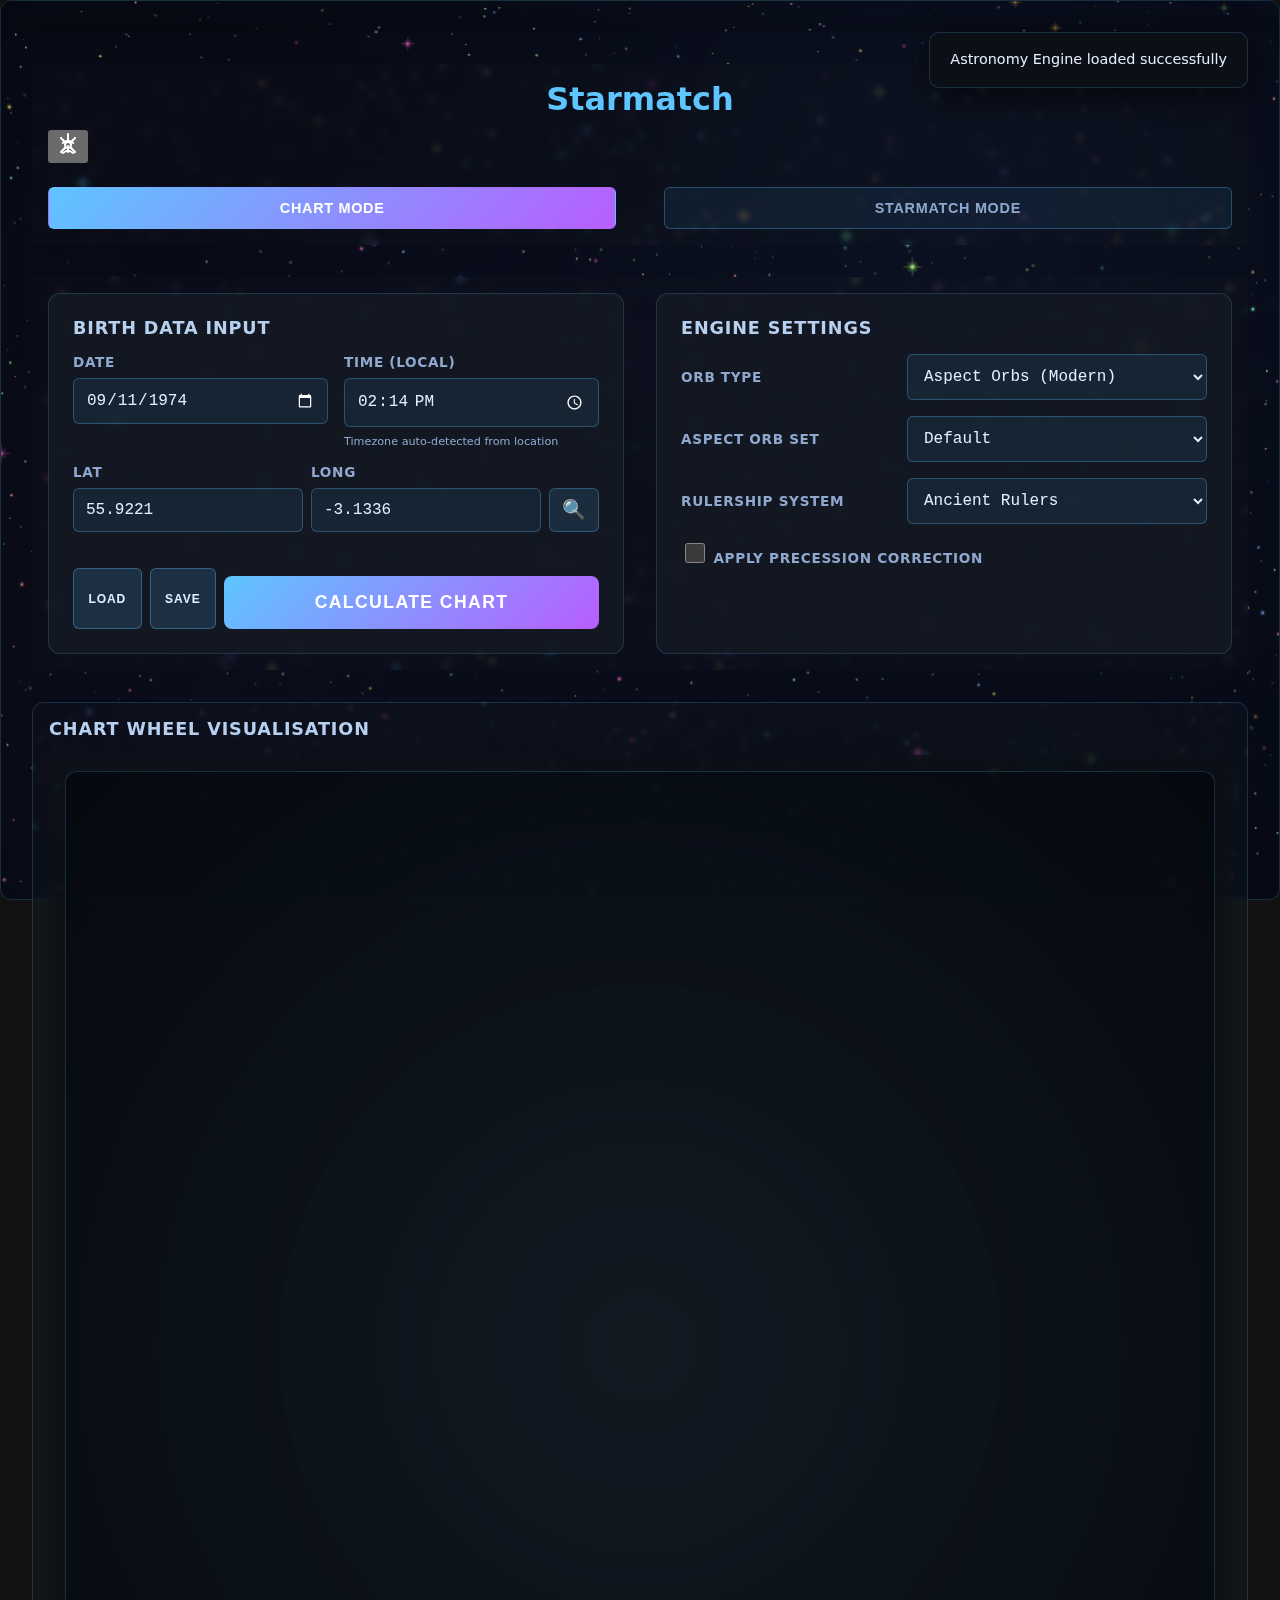
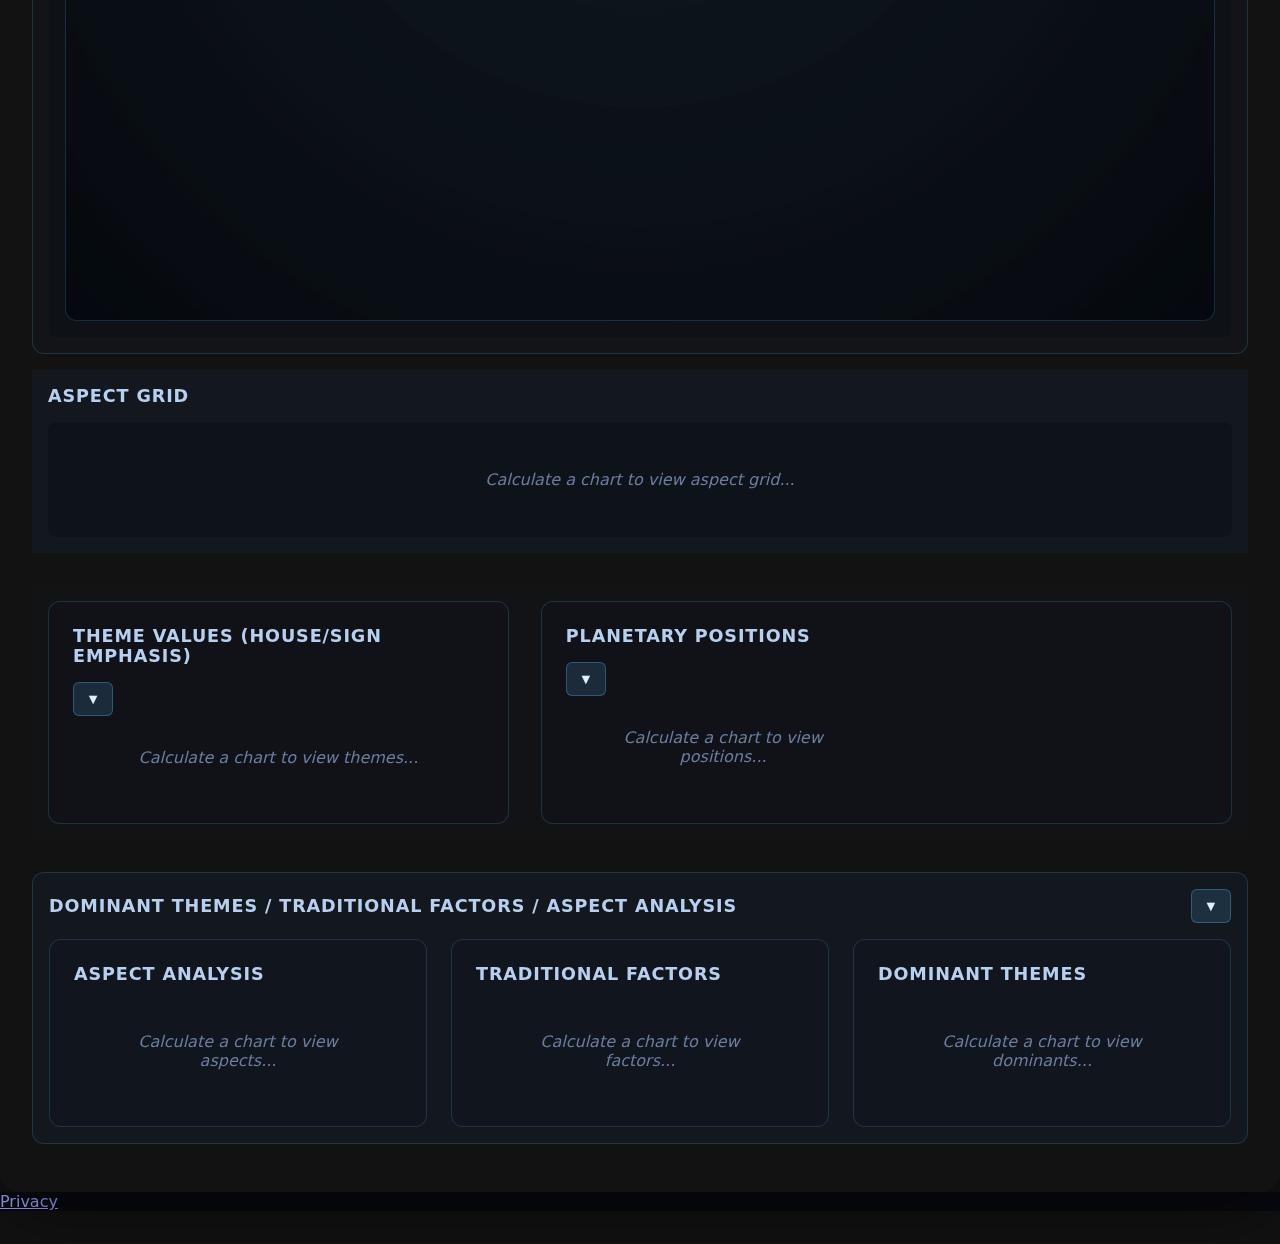
<file: index.html>
<!DOCTYPE html>
<html lang="en">
<head>
  <meta charset="UTF-8">
  <meta name="viewport" content="width=device-width, initial-scale=1.0">
  <meta name="theme-color" content="#0b0f1c" />
  <title>Starmatch - With Starfield Background</title>
  <link rel="stylesheet" href="style/engine-visualiser.css">
  <link rel="stylesheet" href="style/location-picker.css">
  <style>
    /* Starfield background - fixed, full screen, behind everything */
    #starfield-bg {
      position: fixed;
      top: 0;
      left: 0;
      width: 100vw;
      height: 100vh;
      z-index: -1;
      touch-action: none;
    }

    /* Override body background to be transparent so starfield shows through */
    body {
      background: transparent !important;
      padding-bottom: 2rem !important;
      min-height: 100vh;
      display: flex;
      flex-direction: column;
    }

    main {
      flex: 1 0 auto;
      position: relative;
      z-index: 1;
      background: transparent;
    }

    /* Make titles and labels non-selectable */
    h1, h2, h3, h4, h5, h6,
    label,
    small,
    .section-header,
    .header-title-row,
    .mode-toggle,
    .setting-row > label,
    .records-header,
    .records-footer,
    .hint,
    .starmatch-description {
      user-select: none;
      -webkit-user-select: none;
      -moz-user-select: none;
      -ms-user-select: none;
    }

    /* Allow pointer events to pass through transparent background areas to starfield */
    header,
    .input-controls,
    .chart-visualisation,
    .aspect-grid-section,
    .results-container,
    .analysis-details,
    .starmatch-section {
      pointer-events: none;
    }

    /* But re-enable pointer events for interactive elements */
    header *,
    .input-controls *,
    .chart-visualisation *,
    .aspect-grid-section *,
    .results-container *,
    .analysis-details *,
    .starmatch-section * {
      pointer-events: auto;
    }

    /* Header area */
    header {
      background: rgba(20, 25, 36, 0.2) !important;
      backdrop-filter: blur(3px);
      padding: 1rem;
      margin-bottom: 1rem;
    }

    /* Make control groups more opaque for easy data input */
    .control-group {
      background: rgba(20, 25, 36, 0.9) !important;
      backdrop-filter: blur(10px);
    }

    /* Input controls section */
    .input-controls {
      background: rgba(20, 25, 36, 0.2) !important;
      backdrop-filter: blur(3px);
      padding: 1rem;
      margin-bottom: 1rem;
    }

    /* Chart visualisation with canvas */
    .chart-visualisation {
      background: rgba(20, 25, 36, 0.3) !important;
      backdrop-filter: blur(2px);
      padding: 1rem;
      margin-bottom: 1rem;
    }

    .canvas-container {
      background: rgba(10, 13, 19, 0.5) !important;
      backdrop-filter: blur(10px);
      padding: 1rem;
      border-radius: 8px;
    }

    /* Aspect grid section */
    .aspect-grid-section {
      background: rgba(20, 25, 36, 0.7) !important;
      backdrop-filter: blur(8px);
      padding: 1rem;
      margin-bottom: 1rem;
    }

    .aspect-grid-container {
      background: rgba(10, 13, 19, 0.5) !important;
      backdrop-filter: blur(10px);
      padding: 1rem;
      border-radius: 8px;
    }

    /* Results container sections */
    .results-container {
      background: rgba(20, 25, 36, 0.2) !important;
      backdrop-filter: blur(3px);
      padding: 1rem;
      margin-bottom: 1rem;
    }

    .results-container > div {
      background: rgba(15, 18, 26, 0.5) !important;
      backdrop-filter: blur(10px);
    }

    /* Analysis details */
    .analysis-details {
      background: rgba(20, 25, 36, 0.7) !important;
      backdrop-filter: blur(8px);
      padding: 1rem;
      margin-bottom: 1rem;
    }

    .detail-panel {
      background: rgba(15, 18, 26, 0.5) !important;
      backdrop-filter: blur(10px);
    }

    /* Starmatch section */
    .starmatch-section {
      background: rgba(20, 25, 36, 0.7) !important;
      backdrop-filter: blur(8px);
      padding: 1rem;
      margin-bottom: 1rem;
    }

    .starmatch-container,
    .comparison-panel {
      background: rgba(15, 18, 26, 0.5) !important;
      backdrop-filter: blur(10px);
    }

    /* Modals */
    .modal-dialog {
      background: rgba(20, 25, 36, 0.95) !important;
      backdrop-filter: blur(12px);
    }

    /* Footer should not be fixed on this page */
    .site-footer {
      position: static;
      background: rgba(5, 7, 15, 0.75);
      backdrop-filter: blur(8px);
    }
  </style>
</head>
<body>
  <!-- Fixed starfield background canvas -->
  <canvas id="starfield-bg" aria-label="Animated starfield background" role="img"></canvas>

  <main>
    <header  >
  <div class="header-title-row">
    <h1>Starmatch</h1>
    <button id="settings-btn" class="settings-btn" aria-label="Settings">
      <svg width="24" height="24" viewBox="0 0 24 24" fill="none" stroke="currentColor" stroke-width="2" stroke-linecap="round" stroke-linejoin="round">
        <circle cx="12" cy="12" r="3"></circle>
        <path d="M12 1v6m0 6v6m0-12l-5.2 3m10.4 0L12 7m0 10l-5.2 3m10.4 0L12 17"></path>
        <path d="M4.93 4.93l4.24 4.24m5.66 5.66l4.24 4.24m0-14.14l-4.24 4.24m-5.66 5.66l-4.24 4.24"></path>
      </svg>
    </button>
  </div>

      <!-- Mode Toggle -->
      <div class="mode-toggle">
        <button id="btn-chart-mode" class="mode-btn active">Chart Mode</button>
        <button id="btn-starmatch-mode" class="mode-btn">Starmatch Mode</button>
      </div>
    </header>

    <section class="input-controls">
      <div class="control-group">
        <h3>Birth Data Input</h3>
        <div class="input-row">
          <div class="input-field">
            <label for="birth-date">Date</label>
            <input type="date" id="birth-date" class="picker-input" value="1974-09-11">
            <input type="text" id="birth-date-text" class="text-input" placeholder="DD MM YYYY" value="11 09 1974" style="display: none;">
            <small id="date-range-hint" style="font-size: 0.7rem; color: #8fa8ce; margin-top: 0.25rem; display: none;"></small>
          </div>
          <div class="input-field">
            <label for="birth-time">Time (Local)</label>
            <input type="time" id="birth-time" class="picker-input" value="14:14">
            <input type="text" id="birth-time-text" class="text-input" placeholder="HH MM" value="14 14" style="display: none;">
            <small style="font-size: 0.7rem; color: #8fa8ce;">Timezone auto-detected from location</small>
          </div>
        </div>

        <div class="input-row with-lookup">
          <div class="input-field">
            <label for="latitude">Lat</label>
            <input type="number" id="latitude" class="picker-input" min="-90" max="90" step="0.01" value="55.9221" placeholder="55.9221">
            <input type="text" id="latitude-text" class="text-input" placeholder="55.9221 N or -55.9221" value="55.9221 N" style="display: none;">
          </div>
          <div class="input-field">
            <label for="longitude">Long</label>
            <input type="number" id="longitude" class="picker-input" min="-180" max="180" step="0.01" value="-3.1336" placeholder="-3.1336">
            <input type="text" id="longitude-text" class="text-input" placeholder="3.1336 W or -3.1336" value="3.1336 W" style="display: none;">
          </div>
          <div class="input-field">
            <label>&nbsp;</label>
            <button class="location-lookup-btn" id="location-lookup" title="Search for location">
              🔍
            </button>
          </div>
        </div>
        <div id="selected-location-name" style="font-size: 0.85rem; color: #8fa8ce; margin-top: 0.5rem; min-height: 1.2em;"></div>
        
        <div class="action-row">
          <button id="btn-load-records" class="mini-btn" title="Load Saved Records">Load</button>
          <button id="btn-save-record" class="mini-btn" title="Save Current Inputs">Save</button>
          <button id="btn-calculate" class="primary-btn">Calculate Chart</button>
        </div>
        <div id="records-panel" class="records-panel hidden">
          <div class="records-header">
            <span>Saved Records</span>
            <button id="btn-close-records" class="icon-btn" title="Close">✕</button>
          </div>
          <div id="records-list" class="records-list empty">
            <div class="empty-msg">No saved records yet.</div>
          </div>
          <div class="records-footer">
            <label class="apply-settings-toggle" title="If checked, loading a record will overwrite current engine settings">
              <input type="checkbox" id="apply-saved-settings" checked>
              <span>Apply saved settings</span>
            </label>
            <button id="btn-clear-all" class="danger-btn" title="Delete All Records">Clear All</button>
          </div>
        </div>
      </div>

      <div class="control-group">
        <h3>Engine Settings</h3>
        <div class="setting-row">
          <label for="orb-type">Orb Type</label>
          <select id="orb-type">
            <option value="0" selected>Aspect Orbs (Modern)</option>
            <option value="1">Planet Orbs (Ancient)</option>
          </select>
        </div>
        
        <div class="setting-row">
          <label for="aspect-orb-set">Aspect Orb Set</label>
          <select id="aspect-orb-set">
            <option value="0" selected>Default</option>
            <option value="1">Tight</option>
            <option value="2">Wide (Astrotheme)</option>
            <option value="3">Medium</option>
            <option value="4">Very Tight</option>
          </select>
        </div>
        
        <div class="setting-row">
          <label for="rulership-set">Rulership System</label>
          <select id="rulership-set">
            <option value="0" selected>Ancient Rulers</option>
            <option value="4">Modern Rulers</option>
          </select>
        </div>
        
        <div class="setting-row">
          <label>
            <input type="checkbox" id="precession-flag">
            Apply Precession Correction
          </label>
        </div>
      </div>
    </section>

    <section class="chart-visualisation">
      <h3>Chart Wheel Visualisation</h3>
      <div class="canvas-container">
        <canvas id="chart-canvas" width="600" height="600"></canvas>
        <div id="chart-tooltip" class="chart-tooltip"></div>
      </div>
    </section>

    <section class="aspect-grid-section">
      <h3>Aspect Grid</h3>
      <div class="aspect-grid-container">
        <div id="aspect-grid" class="aspect-grid">
          <div class="loading-message">Calculate a chart to view aspect grid...</div>
        </div>
      </div>
    </section>

    <section class="results-container">
      <div class="theme-chart collapsible-section">
        <div class="section-header">
          <h3>Theme Values (House/Sign Emphasis)</h3>
          <button class="collapse-toggle" data-target="theme-bars" aria-label="Toggle theme values">
            <span class="collapse-icon">▼</span>
          </button>
        </div>
        <div id="theme-bars" class="theme-bars-container">
          <div class="loading-message">Calculate a chart to view themes...</div>
        </div>
      </div>

      <div class="planetary-positions collapsible-section">
        <div class="section-header">
          <h3>Planetary Positions</h3>
          <button class="collapse-toggle" data-target="positions-display" aria-label="Toggle planetary positions">
            <span class="collapse-icon">▼</span>
          </button>
        </div>
        <div id="positions-display" class="positions-grid collapsed">
          <div class="loading-message">Calculate a chart to view positions...</div>
        </div>
      </div>
    </section>

    <section class="analysis-details">
      <div class="analysis-header">
        <h3>Dominant Themes / Traditional Factors / Aspect Analysis</h3>
        <button class="collapse-toggle" id="analysis-toggle" aria-label="Toggle analysis details">
          <span class="collapse-icon">▼</span>
        </button>
      </div>
      <div class="analysis-content" id="analysis-content">
        <div class="detail-panel">
          <h3>Aspect Analysis</h3>
          <div id="aspect-counts" class="info-grid">
            <div class="loading-message">Calculate a chart to view aspects...</div>
          </div>
        </div>

        <div class="detail-panel">
          <h3>Traditional Factors</h3>
          <div id="trad-factors" class="info-grid">
            <div class="loading-message">Calculate a chart to view factors...</div>
          </div>
        </div>

        <div class="detail-panel">
          <h3>Dominant Themes</h3>
          <div id="dominant-info" class="info-grid">
            <div class="loading-message">Calculate a chart to view dominants...</div>
          </div>
        </div>
      </div>
    </section>

    <!-- Starmatch Comparison Section (Hidden by default) -->
    <section id="starmatch-section" class="starmatch-section hidden">
      <div class="starmatch-container">
        <h3>Starmatch Comparison</h3>
        <p class="starmatch-description">
          Compare two charts to analyse compatibility and thematic interactions.
        </p>
        
        <div class="comparison-controls">
          <div class="subject-target-row">
            <div class="comparison-panel">
              <h4>Subject</h4>
              <select id="subject-select" class="record-select">
                <option value="">-- Select Subject --</option>
              </select>
              <button id="btn-load-subject" class="mini-btn">Load Subject</button>
              <div id="subject-info" class="person-info"></div>
            </div>
            
            <div class="vs-divider">VS</div>
            
            <div class="comparison-panel">
              <h4>Target</h4>
              <select id="target-select" class="record-select">
                <option value="">-- Select Target --</option>
              </select>
              <button id="btn-load-target" class="mini-btn">Load Target</button>
              <div id="target-info" class="person-info"></div>
            </div>
          </div>
          
          <button id="btn-compare" class="primary-btn" disabled>Compare Charts</button>
        </div>
        
        <div id="comparison-results" class="comparison-results hidden">
          <h3>Comparison Results</h3>
          <div id="comparison-output" class="comparison-output">
            <!-- Results will be displayed here -->
          </div>
        </div>
      </div>
    </section>
  </main>

  <!-- Toast Container -->
  <div id="toast-container" class="toast-container"></div>

  <div id="save-modal" class="modal hidden">
    <div class="modal-dialog">
      <div class="modal-header">
        <h4>Save Record</h4>
        <button id="modal-close" class="icon-btn" title="Close">✕</button>
      </div>
      <div class="modal-body">
        <label for="record-name-input">Name</label>
        <input id="record-name-input" type="text" placeholder="e.g. Ada Lovelace" />
        <div class="hint">Will store date, time, latitude, longitude, settings.</div>
      </div>
      <div class="modal-footer">
        <button id="modal-save" class="primary-btn small">Save</button>
        <button id="modal-cancel" class="mini-btn">Cancel</button>
      </div>
    </div>
  </div>
  <div id="danger-modal" class="modal hidden">
    <div class="modal-dialog danger">
      <div class="modal-header">
        <h4 id="danger-modal-title">Delete ALL Records?</h4>
        <button id="danger-modal-close" class="icon-btn" title="Close">✕</button>
      </div>
      <div class="modal-body" id="danger-modal-body">
        <p class="danger-text" id="danger-modal-text">This will permanently remove every saved record.</p>
        <ul class="danger-list" id="danger-modal-points">
          <li>No undo</li>
          <li>All names and settings lost</li>
          <li>Export first if unsure</li>
        </ul>
        <div class="stage-indicator" id="danger-stage-indicator">Stage 1 / 2</div>
      </div>
      <div class="modal-footer">
        <button id="danger-cancel" class="mini-btn">Cancel</button>
        <button id="danger-confirm" class="danger-btn large">Yes, Continue</button>
      </div>
    </div>
  </div>

  <!-- Settings Modal -->
  <div id="settings-modal" class="modal hidden">
    <div class="modal-dialog">
      <div class="modal-header">
        <h4>Settings</h4>
        <button class="icon-btn" id="settings-close" aria-label="Close settings">✕</button>
      </div>
      <div class="modal-body">
        <div class="setting-item">
          <label class="setting-label">
            <input type="checkbox" id="use-text-inputs" class="setting-checkbox">
            <span class="setting-text">Use text input mode (instead of specialised pickers)</span>
          </label>
          <p class="setting-description">When enabled, all date/time/location inputs will be plain text fields instead of specialised picker controls.</p>
        </div>
      </div>
    </div>
  </div>

  <!-- Starfield script - loaded first for background -->
  <script>
    // Inline starfield script with modified canvas ID
    (function() {
      'use strict';
      
      const canvas = document.getElementById('starfield-bg');
      if (!canvas) return;
      
      const ctx = canvas.getContext('2d', { 
        alpha: false,
        desynchronized: true
      });

      const DPR = Math.max(1, Math.min(window.devicePixelRatio || 1, 2));
      
      const activeBloomCenters = [];
      const MAX_BLOOM_CENTERS = 12;
      const BLOOM_FADE_TIME = 240;
      
      const state = {
        w: 0, 
        h: 0, 
        time: 0,
        stars: [],
        constellationLinks: [],
        attractors: [],
        pointer: { x: 0, y: 0, active: false },
        maxLinkLifetime: 240,
      };

      function resizeCanvas() {
        const { innerWidth, innerHeight } = window;
        state.w = innerWidth;
        state.h = innerHeight;
        
        canvas.style.width = `${state.w}px`;
        canvas.style.height = `${state.h}px`;
        canvas.width = Math.floor(state.w * DPR);
        canvas.height = Math.floor(state.h * DPR);
        ctx.setTransform(DPR, 0, 0, DPR, 0, 0);
        
        // Clear constellation links on resize
        state.constellationLinks = [];
        
        initializeStarfield();
      }

      const starColors = [
        { name: 'Deep Purple', color: [180, 120, 255], weight: 0.12 },
        { name: 'Magenta', color: [255, 100, 200], weight: 0.10 },
        { name: 'Electric Blue', color: [120, 180, 255], weight: 0.15 },
        { name: 'Cyan', color: [100, 220, 255], weight: 0.12 },
        { name: 'Golden', color: [255, 220, 100], weight: 0.15 },
        { name: 'Amber', color: [255, 180, 80], weight: 0.10 },
        { name: 'Emerald', color: [120, 255, 180], weight: 0.08 },
        { name: 'Lime', color: [180, 255, 120], weight: 0.06 },
        { name: 'Coral', color: [255, 140, 120], weight: 0.08 },
        { name: 'Rose', color: [255, 160, 200], weight: 0.04 },
      ];

      function getStarColor() {
        const rand = Math.random();
        let cumulative = 0;
        for (const star of starColors) {
          cumulative += star.weight;
          if (rand < cumulative) return star.color;
        }
        return starColors[2].color;
      }

      const starSprites = [];
      const spriteSizes = [0.4, 0.8, 1.2, 1.8, 2.5, 3.5, 5.0];
      
      function createStarSprite(size, color) {
        const canvas = document.createElement('canvas');
        const padding = 12;
        const canvasSize = (size + padding) * 2 * DPR;
        
        canvas.width = canvas.height = canvasSize;
        const ctx = canvas.getContext('2d');
        ctx.scale(DPR, DPR);
        ctx.translate(size + padding, size + padding);
        
        const [r, g, b] = color;
        
        if (size <= 0.5) {
          ctx.fillStyle = `rgba(${r}, ${g}, ${b}, 1)`;
          ctx.fillRect(-0.3, -0.3, 0.6, 0.6);
          
          const tinyGlow = ctx.createRadialGradient(0, 0, 0, 0, 0, size * 3);
          tinyGlow.addColorStop(0, `rgba(${r}, ${g}, ${b}, 0.8)`);
          tinyGlow.addColorStop(0.5, `rgba(${r}, ${g}, ${b}, 0.3)`);
          tinyGlow.addColorStop(1, `rgba(${r}, ${g}, ${b}, 0)`);
          
          ctx.fillStyle = tinyGlow;
          ctx.beginPath();
          ctx.arc(0, 0, size * 3, 0, Math.PI * 2);
          ctx.fill();
          
          return { 
            canvas, 
            offset: size + padding,
            size: size
          };
        }
        
        ctx.fillStyle = 'rgba(255, 255, 255, 1)';
        ctx.fillRect(-0.6, -0.6, 1.2, 1.2);
        
        const innerGlow = ctx.createRadialGradient(0, 0, 0, 0, 0, size * 0.8);
        innerGlow.addColorStop(0, `rgba(255, 255, 255, 0.95)`);
        innerGlow.addColorStop(0.3, `rgba(${r}, ${g}, ${b}, 0.85)`);
        innerGlow.addColorStop(0.7, `rgba(${r}, ${g}, ${b}, 0.4)`);
        innerGlow.addColorStop(1, `rgba(${r}, ${g}, ${b}, 0)`);
        
        ctx.fillStyle = innerGlow;
        ctx.beginPath();
        ctx.arc(0, 0, size * 0.8, 0, Math.PI * 2);
        ctx.fill();
        
        const outerGlow = ctx.createRadialGradient(0, 0, 0, 0, 0, size * 2);
        outerGlow.addColorStop(0, `rgba(${r}, ${g}, ${b}, 0.6)`);
        outerGlow.addColorStop(0.4, `rgba(${r}, ${g}, ${b}, 0.25)`);
        outerGlow.addColorStop(1, `rgba(${r}, ${g}, ${b}, 0)`);
        
        ctx.fillStyle = outerGlow;
        ctx.beginPath();
        ctx.arc(0, 0, size * 2, 0, Math.PI * 2);
        ctx.fill();
        
        if (size > 2) {
          ctx.strokeStyle = `rgba(${r}, ${g}, ${b}, 0.6)`;
          ctx.lineWidth = 0.6;
          ctx.lineCap = 'round';
          
          const spikeLength = size * 2.5;
          
          ctx.beginPath();
          ctx.moveTo(0, -spikeLength);
          ctx.lineTo(0, spikeLength);
          ctx.moveTo(-spikeLength, 0);
          ctx.lineTo(spikeLength, 0);
          ctx.stroke();
          
          ctx.strokeStyle = `rgba(${r}, ${g}, ${b}, 0.35)`;
          ctx.beginPath();
          const diagLen = spikeLength * 0.7;
          ctx.moveTo(-diagLen * 0.7, -diagLen * 0.7);
          ctx.lineTo(diagLen * 0.7, diagLen * 0.7);
          ctx.moveTo(-diagLen * 0.7, diagLen * 0.7);
          ctx.lineTo(diagLen * 0.7, -diagLen * 0.7);
          ctx.stroke();
        }
        
        return { 
          canvas, 
          offset: size + padding,
          size: size
        };
      }

      function initializeSpriteLibrary() {
        starSprites.length = 0;
        for (const size of spriteSizes) {
          for (const colorDef of starColors) {
            starSprites.push({
              sprite: createStarSprite(size, colorDef.color),
              color: colorDef.color,
              colorName: colorDef.name,
              size: size
            });
          }
        }
      }

      initializeSpriteLibrary();

      function initializeStarfield() {
        state.stars = [];
        
        const area = state.w * state.h;
        
        const sizeDistribution = [
          { sizeIndex: 0, size: 0.4, weight: 8 },
          { sizeIndex: 1, size: 0.8, weight: 7 },
          { sizeIndex: 2, size: 1.2, weight: 3 },
          { sizeIndex: 3, size: 1.8, weight: 2 },
          { sizeIndex: 4, size: 2.5, weight: .5 },
          { sizeIndex: 5, size: 3.5, weight: .1 },
          { sizeIndex: 6, size: 5.0, weight: .03 },
        ];
        
        const totalWeight = sizeDistribution.reduce((sum, s) => sum + s.weight, 0);
        
        for (const sizeDef of sizeDistribution) {
          const starsOfThisSize = Math.floor((area / 800) * (sizeDef.weight / totalWeight));
          
          for (let i = 0; i < starsOfThisSize; i++) {
            const spritesInSize = starSprites.filter(s => s.size === spriteSizes[sizeDef.sizeIndex]);
            const chosenSprite = spritesInSize[Math.floor(Math.random() * spritesInSize.length)];
            
            const spawnX = Math.random() * state.w;
            const spawnY = Math.random() * state.h;
            
            state.stars.push({
              x: spawnX,
              y: spawnY,
              homeX: spawnX,
              homeY: spawnY,
              maxDrift: 20 + Math.random() * 40,
              vx: (Math.random() - 0.5) * 0.05,
              vy: (Math.random() - 0.5) * 0.05,
              spriteData: chosenSprite,
              baseBrightness: 0.5 + Math.random() * 0.5,
              twinklePhase: Math.random() * Math.PI * 2,
              twinkleSpeed: 0.02 + Math.random() * 0.06,
              twinkleIntensity: 0.5 + Math.random() * 0.15,
              returnStrength: 0.5 + Math.random() * 1.5,
            });
          }
        }

        state.attractors = [];
        const attractorCount = 3 + Math.floor(Math.random() * 2);
        
        for (let i = 0; i < attractorCount; i++) {
          const centerX = 0.2 * state.w + Math.random() * 0.6 * state.w;
          const centerY = 0.2 * state.h + Math.random() * 0.6 * state.h;
          
          state.attractors.push({
            centerX,
            centerY,
            phase: Math.random() * Math.PI * 2,
            orbitRadius: Math.min(state.w, state.h) * (0.2 + Math.random() * 0.4),
            angularSpeed: (Math.random() < 0.5 ? -1 : 1) * (0.00005 + Math.random() * 0.0001),
            pullStrength: 3 + Math.random() * 5,
            frequencyX: 0.6 + Math.random() * 0.8,
            frequencyY: 0.7 + Math.random() * 0.9,
            x: 0,
            y: 0,
          });
        }
      }

      canvas.addEventListener('pointerdown', (e) => {
        state.pointer.active = true;
        const rect = canvas.getBoundingClientRect();
        state.pointer.x = (e.clientX - rect.left);
        state.pointer.y = (e.clientY - rect.top);
      }, { passive: true });

      canvas.addEventListener('pointermove', (e) => {
        const rect = canvas.getBoundingClientRect();
        state.pointer.x = (e.clientX - rect.left);
        state.pointer.y = (e.clientY - rect.top);
      }, { passive: true });

      // Also listen on window for pointer events since canvas is behind UI
      window.addEventListener('pointerdown', (e) => {
        state.pointer.active = true;
        state.pointer.x = e.clientX;
        state.pointer.y = e.clientY;
      }, { passive: true });

      window.addEventListener('pointermove', (e) => {
        state.pointer.x = e.clientX;
        state.pointer.y = e.clientY;
      }, { passive: true });

      window.addEventListener('pointerup', () => {
        state.pointer.active = false;
      }, { passive: true });

      function createConstellationLinks() {
        const stars = state.stars;
        if (stars.length < 3) return;
        
        const weightedStars = stars.map((star, index) => ({
          index,
          star,
          weight: Math.pow(star.spriteData.size, 2.5)
        }));
        
        const totalWeight = weightedStars.reduce((sum, s) => sum + s.weight, 0);
        let rand = Math.random() * totalWeight;
        let centerIdx = 0;
        
        for (const ws of weightedStars) {
          rand -= ws.weight;
          if (rand <= 0) {
            centerIdx = ws.index;
            break;
          }
        }
        
        const center = stars[centerIdx];
        
        const maxDistance = Math.min(state.w, state.h) * 0.30;
        const maxLineLength = maxDistance * 0.5;
        const candidates = [];
        
        for (let i = 0; i < stars.length; i++) {
          if (i === centerIdx) continue;
          
          const dx = stars[i].x - center.x;
          const dy = stars[i].y - center.y;
          const dist = Math.sqrt(dx * dx + dy * dy);
          
          if (dist < maxDistance && dist > 20) {
            const sizeWeight = stars[i].spriteData.size;
            candidates.push({ 
              index: i, 
              dist, 
              x: stars[i].x, 
              y: stars[i].y,
              size: stars[i].spriteData.size,
              weight: (sizeWeight * 2) / dist
            });
          }
          
          if (candidates.length > 30) break;
        }
        
        if (candidates.length < 2) return;
        
        candidates.sort((a, b) => b.weight - a.weight);
        
        const patternSize = 6 + Math.floor(Math.random() * 10);
        const usedStars = [centerIdx];
        const patternStars = [{ index: centerIdx, x: center.x, y: center.y }];
        const connections = [];
        
        let attemptsLeft = patternSize * 3;
        
        while (patternStars.length < patternSize && attemptsLeft > 0) {
          attemptsLeft--;
          
          const branchFrom = patternStars[Math.floor(Math.random() * patternStars.length)];
          
          const existingConnections = connections.filter(c => 
            c.starA === branchFrom.index || c.starB === branchFrom.index
          );
          
          if (existingConnections.length >= 2) continue;
          
          let bestCandidate = null;
          let bestScore = -1;
          
          for (const candidate of candidates) {
            if (usedStars.includes(candidate.index)) continue;
            
            const dx = candidate.x - branchFrom.x;
            const dy = candidate.y - branchFrom.y;
            const dist = Math.sqrt(dx * dx + dy * dy);
            
            if (dist < maxLineLength && dist > 20) {
              let angleOK = true;
              
              for (const conn of existingConnections) {
                const otherStarIdx = conn.starA === branchFrom.index ? conn.starB : conn.starA;
                const otherStar = patternStars.find(s => s.index === otherStarIdx);
                
                if (otherStar) {
                  const v1x = otherStar.x - branchFrom.x;
                  const v1y = otherStar.y - branchFrom.y;
                  const v2x = candidate.x - branchFrom.x;
                  const v2y = candidate.y - branchFrom.y;
                  
                  const dot = v1x * v2x + v1y * v2y;
                  const mag1 = Math.sqrt(v1x * v1x + v1y * v1y);
                  const mag2 = Math.sqrt(v2x * v2x + v2y * v2y);
                  const cosAngle = dot / (mag1 * mag2);
                  
                  if (cosAngle > 0.5) {
                    angleOK = false;
                    break;
                  }
                }
              }
              
              if (!angleOK) continue;
              
              let createsTriangle = false;
              for (let i = 0; i < patternStars.length - 1; i++) {
                for (let j = i + 1; j < patternStars.length; j++) {
                  const star1 = patternStars[i];
                  const star2 = patternStars[j];
                  
                  const alreadyConnected = connections.some(c =>
                    (c.starA === star1.index && c.starB === star2.index) ||
                    (c.starB === star1.index && c.starA === star2.index)
                  );
                  
                  if (alreadyConnected) {
                    const dist1 = Math.sqrt(
                      (candidate.x - star1.x) ** 2 + (candidate.y - star1.y) ** 2
                    );
                    const dist2 = Math.sqrt(
                      (candidate.x - star2.x) ** 2 + (candidate.y - star2.y) ** 2
                    );
                    
                    if (dist1 < maxLineLength * 0.8 && dist2 < maxLineLength * 0.8) {
                      createsTriangle = true;
                      break;
                    }
                  }
                }
                if (createsTriangle) break;
              }
              
              if (createsTriangle) continue;
              
              const sizeBonus = candidate.size * 0.5;
              const score = candidate.weight * (1 - dist / maxLineLength) + sizeBonus;
              
              if (score > bestScore) {
                bestScore = score;
                bestCandidate = { ...candidate, dist };
              }
            }
          }
          
          if (bestCandidate) {
            connections.push({
              starA: branchFrom.index,
              starB: bestCandidate.index,
              lifetime: 140 + Math.floor(Math.random() * 120),
              pulsePhase: Math.random() * Math.PI * 2,
            });
            
            usedStars.push(bestCandidate.index);
            patternStars.push(bestCandidate);
          }
        }
        
        state.constellationLinks.push(...connections);
        
        if (state.constellationLinks.length > 150) {
          state.constellationLinks.splice(0, state.constellationLinks.length - 150);
        }
      }

      let nextConstellationTime = 0;

      function updatePhysics(deltaTime) {
        const stars = state.stars;
        const attractors = state.attractors;

        for (let i = 0; i < attractors.length; i++) {
          const att = attractors[i];
          att.phase += att.angularSpeed * deltaTime;
          
          att.x = att.centerX + Math.cos(att.phase * att.frequencyX) * att.orbitRadius;
          att.y = att.centerY + Math.sin(att.phase * att.frequencyY) * att.orbitRadius;
        }

        for (let i = 0; i < stars.length; i++) {
          const star = stars[i];
          let forceX = 0;
          let forceY = 0;

          const dxHome = star.homeX - star.x;
          const dyHome = star.homeY - star.y;
          const distFromHome = Math.sqrt(dxHome * dxHome + dyHome * dyHome);
          
          if (distFromHome > star.maxDrift) {
            const overshoot = distFromHome - star.maxDrift;
            const restoreForce = overshoot * star.returnStrength * 0.5;
            const invDist = 1 / (distFromHome + 1);
            forceX += dxHome * invDist * restoreForce;
            forceY += dyHome * invDist * restoreForce;
          } else {
            const pullBack = star.returnStrength * 0.05;
            forceX += dxHome * pullBack;
            forceY += dyHome * pullBack;
          }

          for (let j = 0; j < attractors.length; j++) {
            const att = attractors[j];
            const dx = att.x - star.x;
            const dy = att.y - star.y;
            const distSquared = dx * dx + dy * dy + 10000;
            const invDist = 1 / Math.sqrt(distSquared);
            const forceMag = att.pullStrength * invDist * invDist * 0.03;
            
            forceX += dx * forceMag;
            forceY += dy * forceMag;
          }
          
          const turbulence = Math.sin(state.time * 0.0003 + i * 0.1) * 0.01;
          forceX += turbulence;
          forceY += Math.cos(state.time * 0.0004 + i * 0.15) * 0.01;

          if (state.pointer.active) {
            const dx = state.pointer.x - star.x;
            const dy = state.pointer.y - star.y;
            const distSquared = dx * dx + dy * dy + 200;
            const invDist = 1 / Math.sqrt(distSquared);
            const forceMag = 20 * invDist * invDist;
            
            forceX += dx * forceMag;
            forceY += dy * forceMag;
          }

          const damping = 0.97;
          star.vx = (star.vx + forceX * deltaTime * 0.008) * damping;
          star.vy = (star.vy + forceY * deltaTime * 0.008) * damping;
          
          star.x += star.vx * deltaTime * 0.008;
          star.y += star.vy * deltaTime * 0.008;

          if (star.x < -100) star.x = state.w + 100;
          else if (star.x > state.w + 100) star.x = -100;
          
          if (star.y < -100) star.y = state.h + 100;
          else if (star.y > state.h + 100) star.y = -100;

          star.twinklePhase += star.twinkleSpeed * deltaTime * 0.002;
        }

        nextConstellationTime -= deltaTime;
        if (nextConstellationTime <= 0) {
          createConstellationLinks();
          nextConstellationTime = 700 + Math.random() * 1100;
        }

        for (let i = state.constellationLinks.length - 1; i >= 0; i--) {
          const link = state.constellationLinks[i];
          link.lifetime--;
          
          if (link.lifetime <= 0) {
            state.constellationLinks.splice(i, 1);
          }
        }
      }

      function render() {
        ctx.fillStyle = '#070a14';
        ctx.fillRect(0, 0, state.w, state.h);

        const nebula1 = ctx.createRadialGradient(
          state.w * 0.75, state.h * 0.25, 20,
          state.w * 0.75, state.h * 0.25, Math.max(state.w, state.h) * 0.8
        );
        nebula1.addColorStop(0, 'rgba(80, 130, 255, 0.06)');
        nebula1.addColorStop(0.5, 'rgba(60, 100, 200, 0.02)');
        nebula1.addColorStop(1, 'rgba(0, 0, 0, 0)');
        
        ctx.fillStyle = nebula1;
        ctx.fillRect(0, 0, state.w, state.h);

        const nebula2 = ctx.createRadialGradient(
          state.w * 0.2, state.h * 0.7, 20,
          state.w * 0.2, state.h * 0.7, Math.max(state.w, state.h) * 0.6
        );
        nebula2.addColorStop(0, 'rgba(100, 80, 180, 0.04)');
        nebula2.addColorStop(0.6, 'rgba(70, 50, 120, 0.015)');
        nebula2.addColorStop(1, 'rgba(0, 0, 0, 0)');
        
        ctx.fillStyle = nebula2;
        ctx.fillRect(0, 0, state.w, state.h);

        const currentBloomCandidates = [];

        ctx.save();
        ctx.globalCompositeOperation = 'screen';
        ctx.lineCap = 'round';
        
        for (let i = 0; i < state.constellationLinks.length; i++) {
          const link = state.constellationLinks[i];
          const starA = state.stars[link.starA];
          const starB = state.stars[link.starB];
          
          if (!starA || !starB) continue;
          
          const lifeFraction = link.lifetime / state.maxLinkLifetime;
          
          const fadeIn = lifeFraction > 0.7 ? Math.min(1, (1 - lifeFraction) / 0.3) : 1;
          const fadeOut = lifeFraction < 0.4 ? Math.min(1, lifeFraction / 0.4) : 1;
          const fade = Math.min(fadeIn, fadeOut);
          const smoothFade = fade * fade * (3 - 2 * fade);
          
          const pulse = 0.85 + 0.15 * (0.5 + 0.5 * Math.sin(link.pulsePhase + state.time * 0.008));
          const alpha = 0.18 * smoothFade * pulse;
          
          ctx.strokeStyle = `rgba(170, 220, 255, ${alpha})`;
          ctx.lineWidth = 1.3;
          ctx.beginPath();
          ctx.moveTo(starA.x, starA.y);
          ctx.lineTo(starB.x, starB.y);
          ctx.stroke();
        }
        
        ctx.restore();

        for (let i = 0; i < state.stars.length; i++) {
          const star = state.stars[i];
          
          const twinkleValue = Math.sin(star.twinklePhase);
          const twinkleModulation = 1.0 + (twinkleValue * star.twinkleIntensity);
          const brightness = star.baseBrightness * twinkleModulation;
          const alpha = Math.max(0.3, Math.min(1.0, brightness));
          
          if (star.spriteData.size > 2.0 && brightness > 0.7 && currentBloomCandidates.length < MAX_BLOOM_CENTERS * 2) {
            currentBloomCandidates.push({
              x: star.x,
              y: star.y,
              color: star.spriteData.color,
              size: star.spriteData.size,
              intensity: brightness * (star.spriteData.size / 5.0),
              starIndex: i
            });
          }
          
          const sprite = star.spriteData.sprite;
          ctx.globalAlpha = alpha;
          ctx.drawImage(
            sprite.canvas,
            star.x - sprite.offset,
            star.y - sprite.offset
          );
        }
        
        ctx.globalAlpha = 1;
        
        for (let i = activeBloomCenters.length - 1; i >= 0; i--) {
          const bloom = activeBloomCenters[i];
          
          const stillActive = currentBloomCandidates.some(c => c.starIndex === bloom.starIndex);
          
          if (stillActive) {
            bloom.fadeProgress = Math.min(BLOOM_FADE_TIME, bloom.fadeProgress + 2);
          } else {
            bloom.fadeProgress = Math.max(0, bloom.fadeProgress - 1);
            if (bloom.fadeProgress <= 0) {
              activeBloomCenters.splice(i, 1);
            }
          }
        }
        
        for (const candidate of currentBloomCandidates) {
          const exists = activeBloomCenters.find(b => b.starIndex === candidate.starIndex);
          
          if (!exists && activeBloomCenters.length < MAX_BLOOM_CENTERS) {
            activeBloomCenters.push({
              ...candidate,
              fadeProgress: 0,
              bloomSize: Math.random() < 0.3 ? 'large' : 'normal'
            });
          } else if (exists) {
            exists.x = candidate.x;
            exists.y = candidate.y;
            exists.intensity = candidate.intensity;
          }
        }
        
        if (activeBloomCenters.length > 0) {
          ctx.save();
          ctx.globalCompositeOperation = 'screen';
          
          for (const bloom of activeBloomCenters) {
            const [r, g, b] = bloom.color;
            
            const baseSize = Math.min(state.w, state.h) * (bloom.bloomSize === 'large' ? 0.18 : 0.10);
            const bloomSize = baseSize * (1 + bloom.intensity * 0.3);
            
            const fadeFactor = Math.min(1, bloom.fadeProgress / BLOOM_FADE_TIME);
            const smoothFade = fadeFactor * fadeFactor * (3 - 2 * fadeFactor);
            
            const bloomGrad = ctx.createRadialGradient(
              bloom.x, bloom.y, 0,
              bloom.x, bloom.y, bloomSize
            );
            const bloomAlpha = bloom.intensity * 0.08 * smoothFade;
            bloomGrad.addColorStop(0, `rgba(${r}, ${g}, ${b}, ${bloomAlpha})`);
            bloomGrad.addColorStop(0.4, `rgba(${r}, ${g}, ${b}, ${bloomAlpha * 0.5})`);
            bloomGrad.addColorStop(1, `rgba(${r}, ${g}, ${b}, 0)`);
            
            ctx.fillStyle = bloomGrad;
            ctx.fillRect(
              bloom.x - bloomSize,
              bloom.y - bloomSize,
              bloomSize * 2,
              bloomSize * 2
            );
          }
          
          ctx.restore();
        }
      }

      let lastFrameTime = performance.now();
      
      function animationLoop(currentTime) {
        const deltaTime = Math.min(50, currentTime - lastFrameTime);
        lastFrameTime = currentTime;
        
        state.time += deltaTime;
        updatePhysics(deltaTime);
        render();
        
        requestAnimationFrame(animationLoop);
      }

      window.addEventListener('resize', resizeCanvas);
      resizeCanvas();
      requestAnimationFrame(animationLoop);
    })();
  </script>

  <!-- Include dependencies -->
  <script src="script/input-parsers.js"></script>
  <script src="script/input-manager.js"></script>
  <script src="script/test/test-harness.js"></script>
  <script src="script/constants.js"></script>
  <script src="script/test/constants.test.js"></script>
  <script src="script/storage-manager.js"></script>
  <script src="script/migrate-storage.js"></script>
  <script src="script/test/storage-manager.test.js"></script>
  <script src="script/astronomical-calculations.js"></script>
  <script src="script/test/astronomical-calculations.test.js"></script>
  <script src="script/chart-renderer.js"></script>
  <script src="script/test/chart-renderer.test.js"></script>
  <script src="script/ui-manager.js"></script>
  <script src="script/test/ui-manager.test.js"></script>
  <script src="script/zodiac-utils.js"></script>
  <script src="script/test/zodiac-utils.test.js"></script>
  <script src="script/aspect-grid.js"></script>
  <script src="script/spectrum-displays.js"></script>
  <script src="script/comparison-chart-renderer.js"></script>
  <script src="script/comparison-ui.js"></script>
  <script src="script/engine.js"></script>
  <script src="script/location-picker.js"></script>
  <script src="script/timezone-helper.js"></script>
  <script src="script/starmatch-visualiser.js"></script>
  <script src="script/comparison-engine.js"></script>
  <script src="script/test/comparison-engine.test.js"></script>
  <script src="script/self-test.js"></script>
  
  <footer class="site-footer" role="contentinfo">
    <a href="privacy.html" aria-label="Read the privacy policy">Privacy</a>
  </footer>
</body>
</html>
</file>
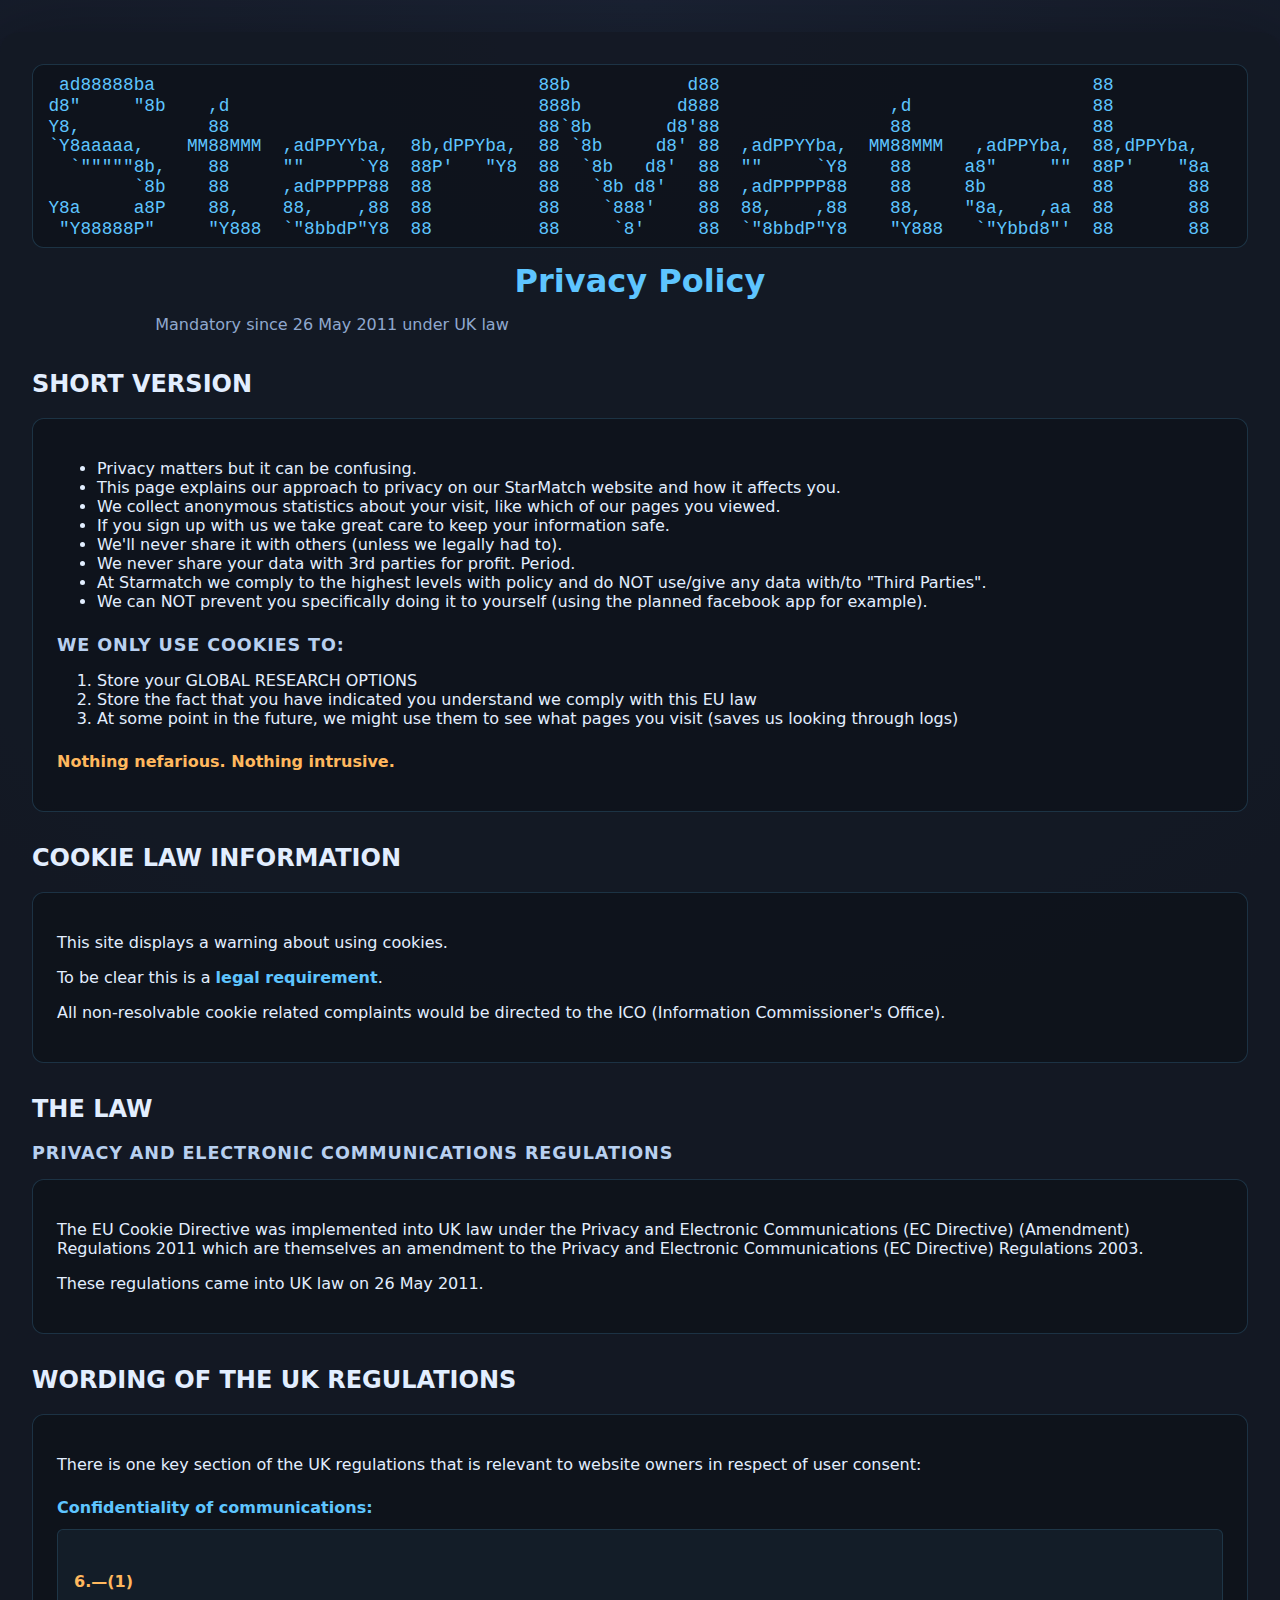
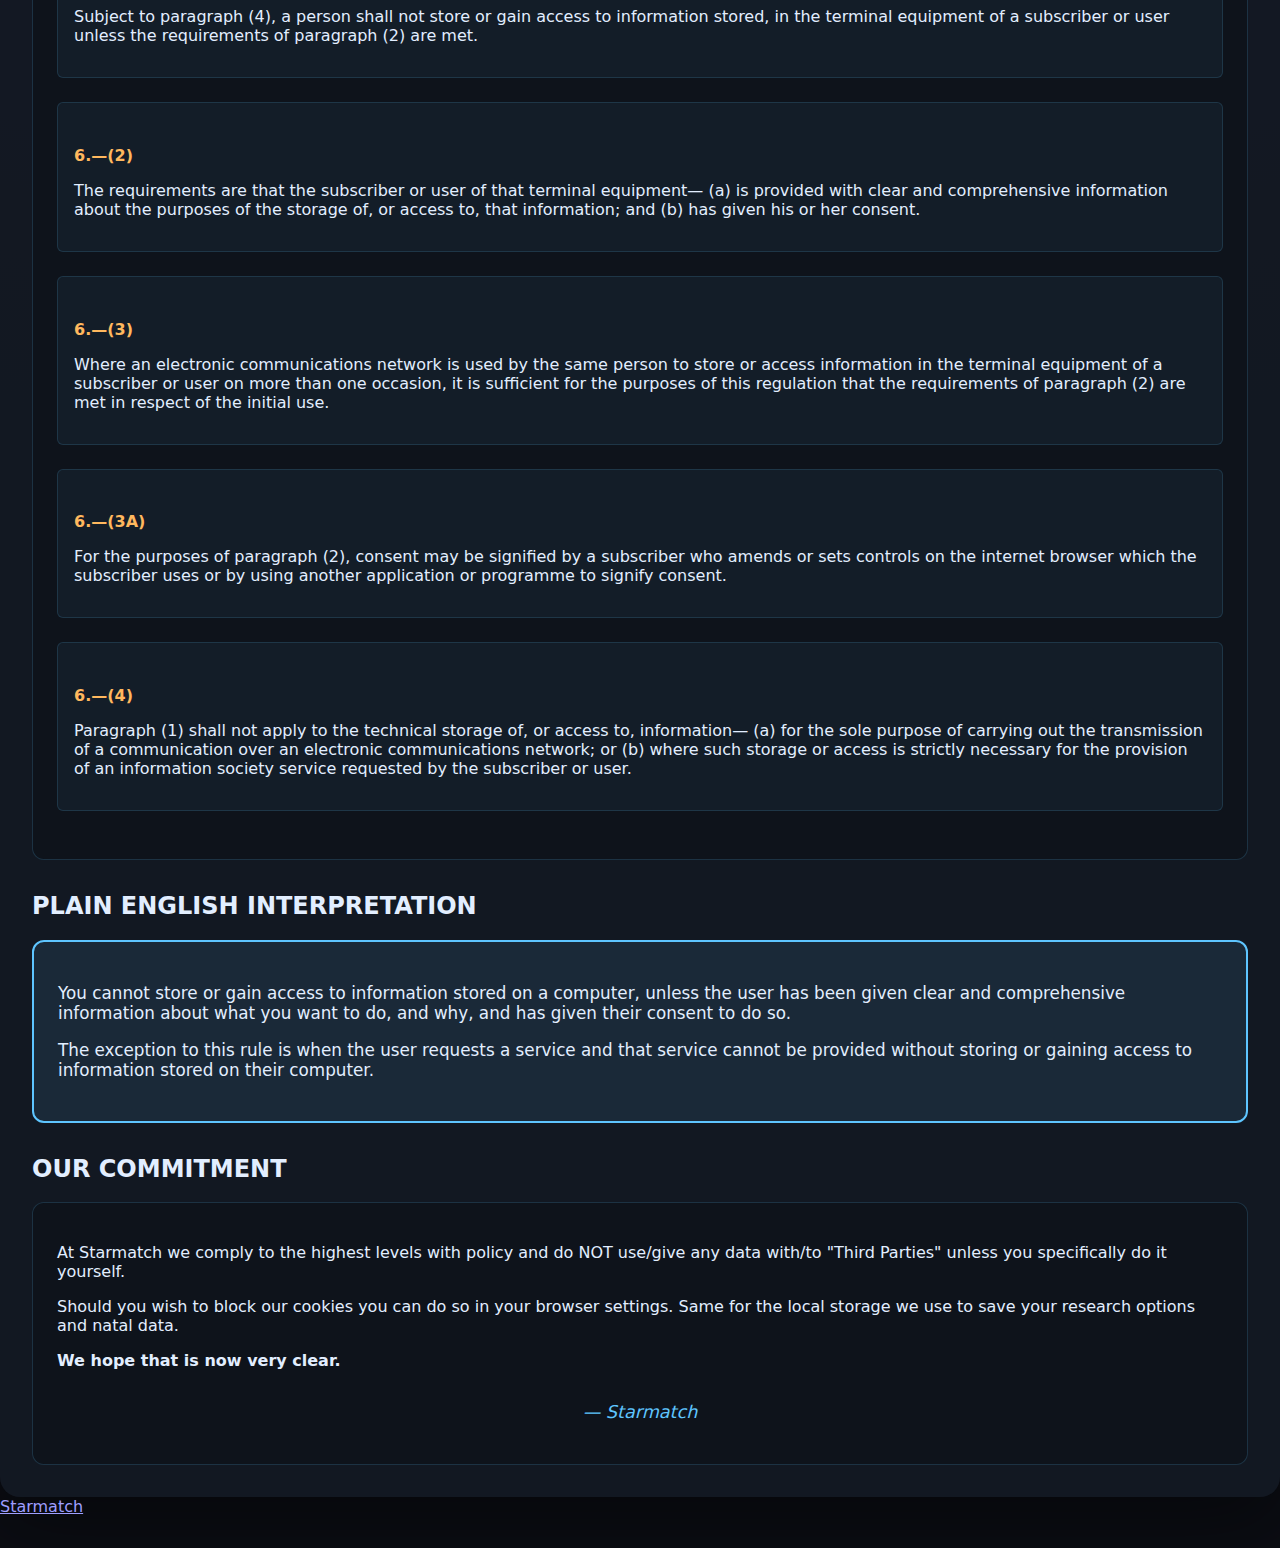
<file: privacy.html>
<!DOCTYPE html>
<html lang="en">
<head>
  <meta charset="UTF-8">
  <meta name="viewport" content="width=device-width, initial-scale=1.0">
  <title>Starmatch - Privacy Policy</title>
  <link rel="stylesheet" href="style/engine-visualiser.css">
  <link rel="stylesheet" href="style/privacy.css">
</head>
<body>
  <main>
    <header>
      <div class="ascii-banner-container" id="ascii-banner-container">
        <pre class="ascii-banner" id="ascii-banner">
 ad88888ba                                    88b           d88                                   88           
d8"     "8b    ,d                             888b         d888                ,d                 88           
Y8,            88                             88`8b       d8'88                88                 88           
`Y8aaaaa,    MM88MMM  ,adPPYYba,  8b,dPPYba,  88 `8b     d8' 88  ,adPPYYba,  MM88MMM   ,adPPYba,  88,dPPYba,   
  `"""""8b,    88     ""     `Y8  88P'   "Y8  88  `8b   d8'  88  ""     `Y8    88     a8"     ""  88P'    "8a  
        `8b    88     ,adPPPPP88  88          88   `8b d8'   88  ,adPPPPP88    88     8b          88       88  
Y8a     a8P    88,    88,    ,88  88          88    `888'    88  88,    ,88    88,    "8a,   ,aa  88       88  
 "Y88888P"     "Y888  `"8bbdP"Y8  88          88     `8'     88  `"8bbdP"Y8    "Y888   `"Ybbd8"'  88       88  
        </pre>
      </div>
      
      <div class="header-title-row">
        <h1>Privacy Policy</h1>
      </div>
      <p style="text-align: center; color: #8fa8ce;">Mandatory since 26 May 2011 under UK law</p>
    </header>

    <section class="privacy-content">
      <div class="privacy-section">
        <h2>SHORT VERSION</h2>
        
        <div class="info-panel">
          <ul>
            <li>Privacy matters but it can be confusing.</li>
            <li>This page explains our approach to privacy on our StarMatch website and how it affects you.</li>
            <li>We collect anonymous statistics about your visit, like which of our pages you viewed.</li>
            <li>If you sign up with us we take great care to keep your information safe.</li>
            <li>We'll never share it with others (unless we legally had to).</li>
            <li>We never share your data with 3rd parties for profit. Period.</li>
            <li>At Starmatch we comply to the highest levels with policy and do NOT use/give any data with/to "Third Parties".</li>
            <li>We can NOT prevent you specifically doing it to yourself (using the planned facebook app for example).</li>
          </ul>
          
          <h3 style="margin-top: 1.5rem;">We ONLY use cookies to:</h3>
          <ol>
            <li>Store your GLOBAL RESEARCH OPTIONS</li>
            <li>Store the fact that you have indicated you understand we comply with this EU law</li>
            <li>At some point in the future, we might use them to see what pages you visit (saves us looking through logs)</li>
          </ol>
          
          <p style="margin-top: 1.5rem; font-weight: 600; color: var(--accent-warm);">Nothing nefarious. Nothing intrusive.</p>
        </div>
      </div>

      <div class="privacy-section">
        <h2>COOKIE LAW INFORMATION</h2>
        
        <div class="info-panel">
          <p>This site displays a warning about using cookies.</p>
          <p>To be clear this is a <strong style="color: var(--accent);">legal requirement</strong>.</p>
          <p>All non-resolvable cookie related complaints would be directed to the ICO (Information Commissioner's Office).</p>
        </div>
      </div>

      <div class="privacy-section">
        <h2>THE LAW</h2>
        <h3>Privacy and Electronic Communications Regulations</h3>
        
        <div class="info-panel">
          <p>
            The EU Cookie Directive was implemented into UK law under the Privacy and Electronic Communications (EC Directive) 
            (Amendment) Regulations 2011 which are themselves an amendment to the Privacy and 
            Electronic Communications (EC Directive) Regulations 2003.
          </p>
          <p>These regulations came into UK law on 26 May 2011.</p>
        </div>
      </div>

      <div class="privacy-section">
        <h2>WORDING OF THE UK REGULATIONS</h2>
        
        <div class="info-panel">
          <p style="margin-bottom: 1rem;">
            There is one key section of the UK regulations that is relevant to website owners in respect of user consent:
          </p>
          
          <h4 style="color: var(--accent); margin-top: 1.5rem; margin-bottom: 0.75rem;">Confidentiality of communications:</h4>
          
          <div class="regulation-item">
            <h5>6.—(1)</h5>
            <p>
              Subject to paragraph (4), a person shall not store or gain access to information stored, in the terminal 
              equipment of a subscriber or user unless the requirements of paragraph (2) are met.
            </p>
          </div>
          
          <div class="regulation-item">
            <h5>6.—(2)</h5>
            <p>
              The requirements are that the subscriber or user of that terminal equipment— (a) is provided with clear and 
              comprehensive information about the purposes of the storage of, or access to, that 
              information; and (b) has given his or her consent.
            </p>
          </div>
          
          <div class="regulation-item">
            <h5>6.—(3)</h5>
            <p>
              Where an electronic communications network is used by the same person to store or access information in the 
              terminal equipment of a subscriber or user on more than one occasion, it is sufficient 
              for the purposes of this regulation that the requirements of paragraph (2) are met in respect of the initial use.
            </p>
          </div>
          
          <div class="regulation-item">
            <h5>6.—(3A)</h5>
            <p>
              For the purposes of paragraph (2), consent may be signified by a subscriber who amends or sets controls 
              on the internet browser which the subscriber uses or by using another application or 
              programme to signify consent.
            </p>
          </div>
          
          <div class="regulation-item">
            <h5>6.—(4)</h5>
            <p>
              Paragraph (1) shall not apply to the technical storage of, or access to, information— (a) for the sole 
              purpose of carrying out the transmission of a communication over an electronic communications 
              network; or (b) where such storage or access is strictly necessary for the provision of an information society 
              service requested by the subscriber or user.
            </p>
          </div>
        </div>
      </div>

      <div class="privacy-section">
        <h2>PLAIN ENGLISH INTERPRETATION</h2>
        
        <div class="info-panel highlight">
          <p style="font-size: 1.05rem;">
            You cannot store or gain access to information stored on a computer, 
            unless the user has been given clear and comprehensive information about what you want to do, 
            and why, and has given their consent to do so.
          </p>
          <p style="font-size: 1.05rem;">
            The exception to this rule is when the user requests a service and that service cannot be provided without 
            storing or gaining access to information stored on their computer.
          </p>
        </div>
      </div>

      <div class="privacy-section">
        <h2>OUR COMMITMENT</h2>
        
        <div class="info-panel">
          <p>
            At Starmatch we comply to the highest levels with policy and do NOT use/give any data with/to "Third Parties" 
            unless you specifically do it yourself.
          </p>
          <p>
            Should you wish to block our cookies you can do so in your browser settings.
			Same for the local storage we use to save your research options and natal data.
          </p>
          <p style="font-weight: 600;">
            We hope that is now very clear.
          </p>
          <p class="signature">
            — Starmatch
          </p>
        </div>
      </div>
    </section>
  </main>
  <script src="script/privacy.js"></script>
  <footer class="site-footer" role="contentinfo">
    <a href="starmatch.html" aria-label="Back to Starmatch">Starmatch</a>
  </footer>
</body>
</html>
</file>
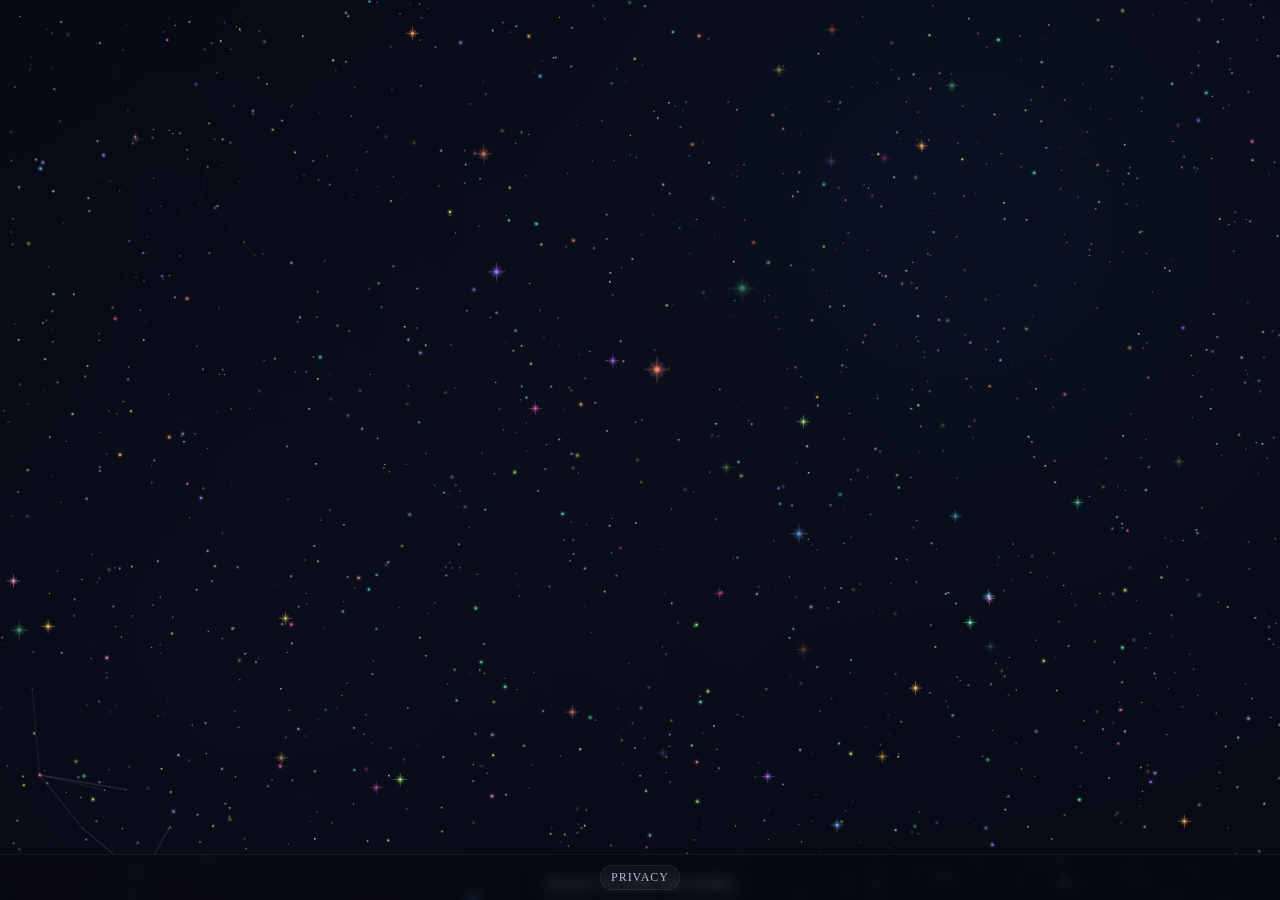
<file: starfield.html>
<!doctype html>
<html lang="en">
<head>
  <meta charset="utf-8" />
  <meta name="viewport" content="width=device-width, initial-scale=1, viewport-fit=cover" />
  <meta name="theme-color" content="#0b0f1c" />
  <title>Starmatch — Starfield</title>
  <link rel="preload" href="style/starfield.css" as="style" />
  <link rel="stylesheet" href="style/starfield.css" />
</head>
<body>
  <canvas id="starfield" aria-label="Animated starfield" role="img"></canvas>
  <div class="hint" id="hint">Touch to stir the stars</div>
  <footer class="site-footer" role="contentinfo">
    <a href="privacy.html" aria-label="Read the privacy policy">Privacy</a>
  </footer>
  <script defer src="script/starfield.js"></script>
</body>
</html>
</file>
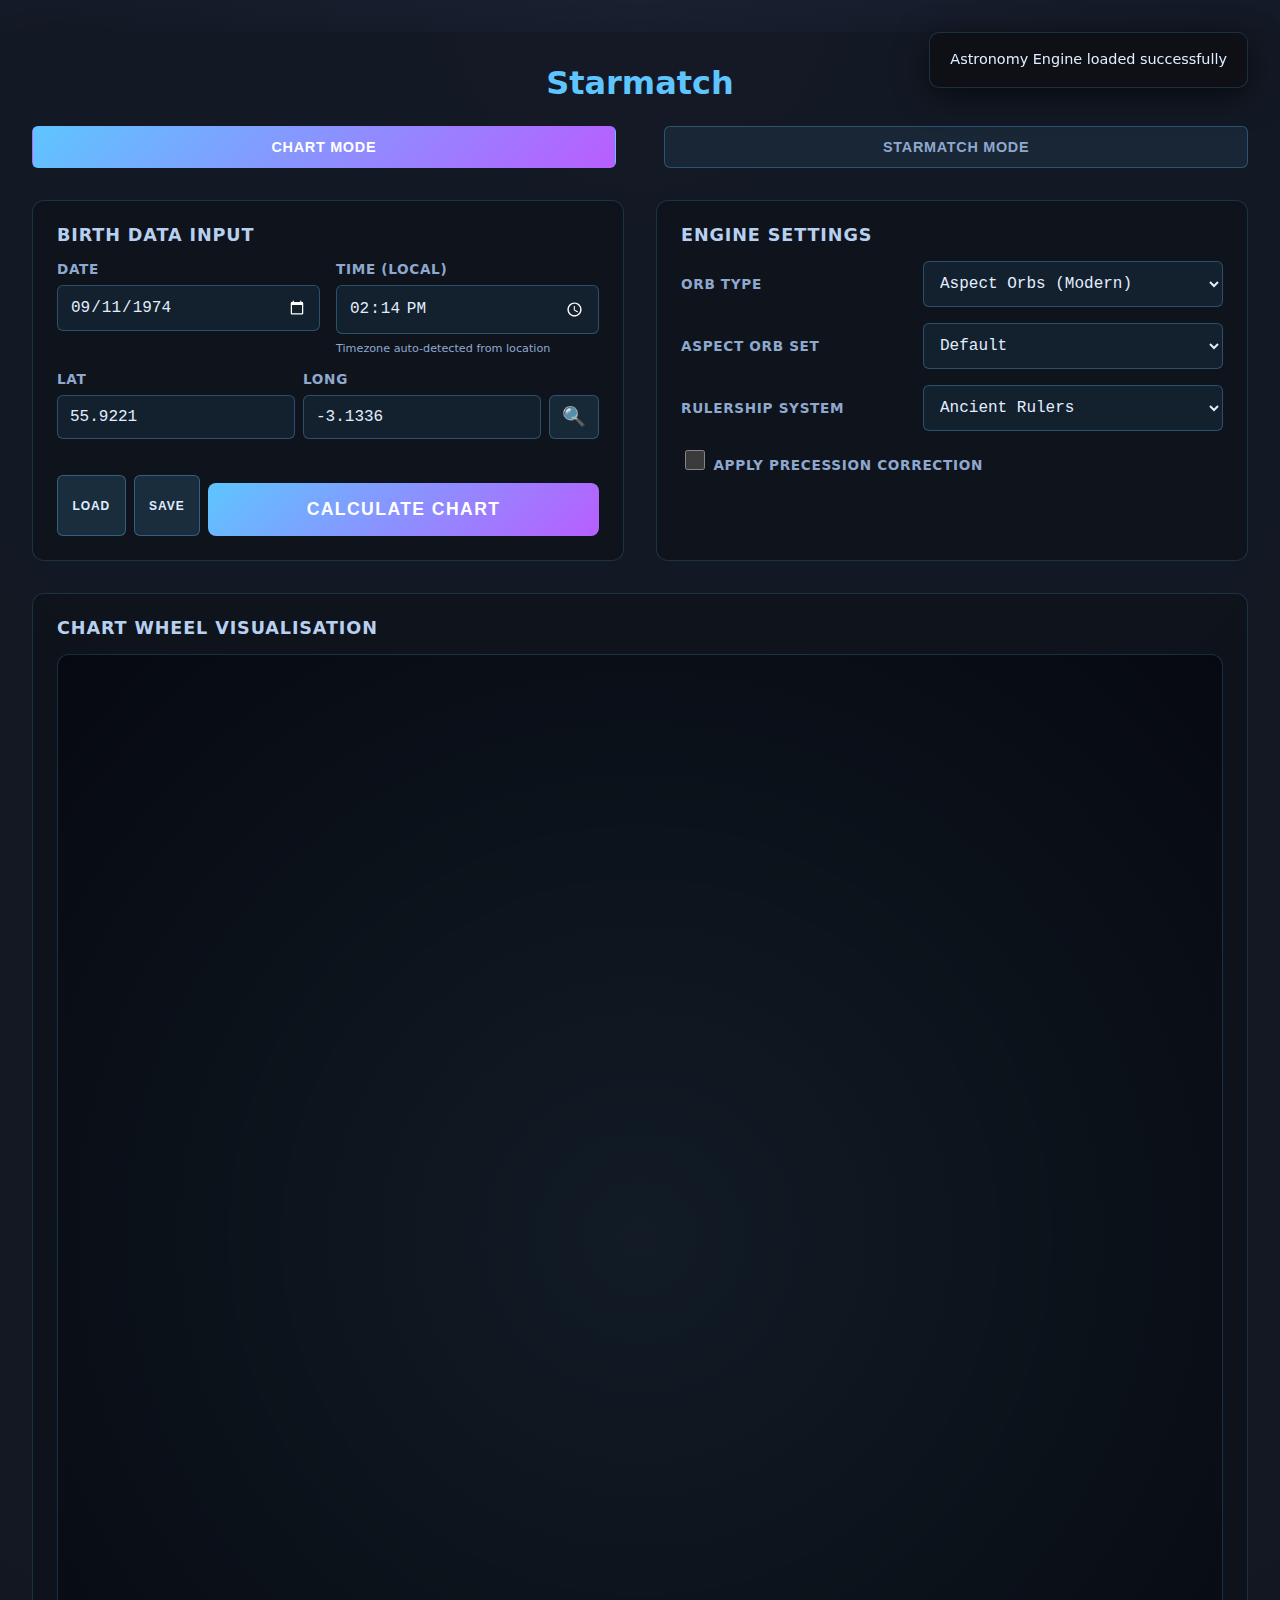
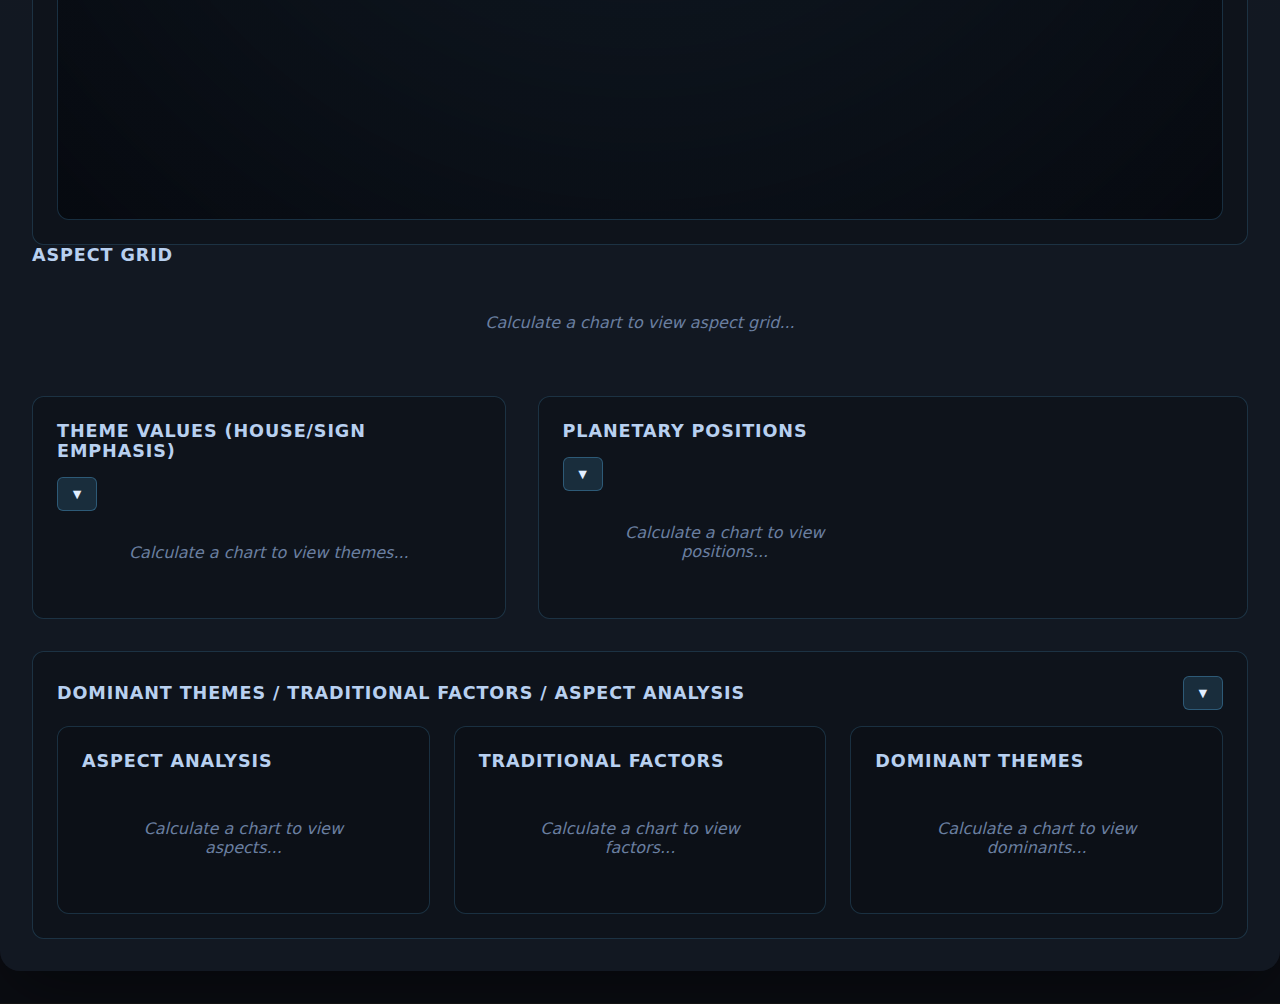
<file: starmatch.html>
<!DOCTYPE html>
<html lang="en">
<head>
  <meta charset="UTF-8">
  <meta name="viewport" content="width=device-width, initial-scale=1.0">
  <title>Starmatch - Astrological Comparision Engine</title>
  <link rel="stylesheet" href="style/engine-visualiser.css">
  <link rel="stylesheet" href="style/location-picker.css">
</head>
<body>
  <main>
    <header>
  <h1>Starmatch</h1>

      <!-- Mode Toggle -->
      <div class="mode-toggle">
        <button id="btn-chart-mode" class="mode-btn active">Chart Mode</button>
        <button id="btn-starmatch-mode" class="mode-btn">Starmatch Mode</button>
      </div>
    </header>

    <section class="input-controls">
      <div class="control-group">
        <h3>Birth Data Input</h3>
        <div class="input-row">
          <div class="input-field">
            <label for="birth-date">Date</label>
            <input type="date" id="birth-date" value="1974-09-11">
            <small id="date-range-hint" style="font-size: 0.7rem; color: #8fa8ce; margin-top: 0.25rem; display: none;"></small>
          </div>
          <div class="input-field">
            <label for="birth-time">Time (Local)</label>
            <input type="time" id="birth-time" value="14:14">
            <small style="font-size: 0.7rem; color: #8fa8ce;">Timezone auto-detected from location</small>
          </div>
        </div>

        <div class="input-row with-lookup">
          <div class="input-field">
            <label for="latitude">Lat</label>
            <input type="number" id="latitude" min="-90" max="90" step="0.01" value="55.9221" placeholder="55.9221">
          </div>
          <div class="input-field">
            <label for="longitude">Long</label>
            <input type="number" id="longitude" min="-180" max="180" step="0.01" value="-3.1336" placeholder="-3.1336">
          </div>
          <div class="input-field">
            <label>&nbsp;</label>
            <button class="location-lookup-btn" id="location-lookup" title="Search for location">
              🔍
            </button>
          </div>
        </div>
        <div id="selected-location-name" style="font-size: 0.85rem; color: #8fa8ce; margin-top: 0.5rem; min-height: 1.2em;"></div>
        
        <div class="action-row">
          <button id="btn-load-records" class="mini-btn" title="Load Saved Records">Load</button>
          <button id="btn-save-record" class="mini-btn" title="Save Current Inputs">Save</button>
          <button id="btn-calculate" class="primary-btn">Calculate Chart</button>
        </div>
        <div id="records-panel" class="records-panel hidden">
          <div class="records-header">
            <span>Saved Records</span>
            <button id="btn-close-records" class="icon-btn" title="Close">✕</button>
          </div>
          <div id="records-list" class="records-list empty">
            <div class="empty-msg">No saved records yet.</div>
          </div>
          <div class="records-footer">
            <label class="apply-settings-toggle" title="If checked, loading a record will overwrite current engine settings">
              <input type="checkbox" id="apply-saved-settings" checked>
              <span>Apply saved settings</span>
            </label>
            <button id="btn-clear-all" class="danger-btn" title="Delete All Records">Clear All</button>
          </div>
        </div>
      </div>

      <div class="control-group">
        <h3>Engine Settings</h3>
        <div class="setting-row">
          <label for="orb-type">Orb Type</label>
          <select id="orb-type">
            <option value="0" selected>Aspect Orbs (Modern)</option>
            <option value="1">Planet Orbs (Ancient)</option>
          </select>
        </div>
        
        <div class="setting-row">
          <label for="aspect-orb-set">Aspect Orb Set</label>
          <select id="aspect-orb-set">
            <option value="0" selected>Default</option>
            <option value="1">Tight</option>
            <option value="2">Wide (Astrotheme)</option>
            <option value="3">Medium</option>
            <option value="4">Very Tight</option>
          </select>
        </div>
        
        <div class="setting-row">
          <label for="rulership-set">Rulership System</label>
          <select id="rulership-set">
            <option value="0" selected>Ancient Rulers</option>
            <option value="4">Modern Rulers</option>
          </select>
        </div>
        
        <div class="setting-row">
          <label>
            <input type="checkbox" id="precession-flag">
            Apply Precession Correction
          </label>
        </div>
      </div>
    </section>

    <section class="chart-visualisation">
      <h3>Chart Wheel Visualisation</h3>
      <div class="canvas-container">
        <canvas id="chart-canvas" width="600" height="600"></canvas>
        <div id="chart-tooltip" class="chart-tooltip"></div>
      </div>
    </section>

    <section class="aspect-grid-section">
      <h3>Aspect Grid</h3>
      <div class="aspect-grid-container">
        <div id="aspect-grid" class="aspect-grid">
          <div class="loading-message">Calculate a chart to view aspect grid...</div>
        </div>
      </div>
    </section>

    <section class="results-container">
      <div class="theme-chart collapsible-section">
        <div class="section-header">
          <h3>Theme Values (House/Sign Emphasis)</h3>
          <button class="collapse-toggle" data-target="theme-bars" aria-label="Toggle theme values">
            <span class="collapse-icon">▼</span>
          </button>
        </div>
        <div id="theme-bars" class="theme-bars-container">
          <div class="loading-message">Calculate a chart to view themes...</div>
        </div>
      </div>

      <div class="planetary-positions collapsible-section">
        <div class="section-header">
          <h3>Planetary Positions</h3>
          <button class="collapse-toggle" data-target="positions-display" aria-label="Toggle planetary positions">
            <span class="collapse-icon">▼</span>
          </button>
        </div>
        <div id="positions-display" class="positions-grid collapsed">
          <div class="loading-message">Calculate a chart to view positions...</div>
        </div>
      </div>
    </section>

    <section class="analysis-details">
      <div class="analysis-header">
        <h3>Dominant Themes / Traditional Factors / Aspect Analysis</h3>
        <button class="collapse-toggle" id="analysis-toggle" aria-label="Toggle analysis details">
          <span class="collapse-icon">▼</span>
        </button>
      </div>
      <div class="analysis-content" id="analysis-content">
        <div class="detail-panel">
          <h3>Aspect Analysis</h3>
          <div id="aspect-counts" class="info-grid">
            <div class="loading-message">Calculate a chart to view aspects...</div>
          </div>
        </div>

        <div class="detail-panel">
          <h3>Traditional Factors</h3>
          <div id="trad-factors" class="info-grid">
            <div class="loading-message">Calculate a chart to view factors...</div>
          </div>
        </div>

        <div class="detail-panel">
          <h3>Dominant Themes</h3>
          <div id="dominant-info" class="info-grid">
            <div class="loading-message">Calculate a chart to view dominants...</div>
          </div>
        </div>
      </div>
    </section>

    <!-- Starmatch Comparison Section (Hidden by default) -->
    <section id="starmatch-section" class="starmatch-section hidden">
      <div class="starmatch-container">
        <h3>Starmatch Comparison</h3>
        <p class="starmatch-description">
          Compare two charts to analyse compatibility and thematic interactions.
        </p>
        
        <div class="comparison-controls">
          <div class="subject-target-row">
            <div class="comparison-panel">
              <h4>Subject</h4>
              <select id="subject-select" class="record-select">
                <option value="">-- Select Subject --</option>
              </select>
              <button id="btn-load-subject" class="mini-btn">Load Subject</button>
              <div id="subject-info" class="person-info"></div>
            </div>
            
            <div class="vs-divider">VS</div>
            
            <div class="comparison-panel">
              <h4>Target</h4>
              <select id="target-select" class="record-select">
                <option value="">-- Select Target --</option>
              </select>
              <button id="btn-load-target" class="mini-btn">Load Target</button>
              <div id="target-info" class="person-info"></div>
            </div>
          </div>
          
          <button id="btn-compare" class="primary-btn" disabled>Compare Charts</button>
        </div>
        
        <div id="comparison-results" class="comparison-results hidden">
          <h3>Comparison Results</h3>
          <div id="comparison-output" class="comparison-output">
            <!-- Results will be displayed here -->
          </div>
        </div>
      </div>
    </section>
  </main>

  <!-- Toast Container -->
  <div id="toast-container" class="toast-container"></div>

  <div id="save-modal" class="modal hidden">
    <div class="modal-dialog">
      <div class="modal-header">
        <h4>Save Record</h4>
        <button id="modal-close" class="icon-btn" title="Close">✕</button>
      </div>
      <div class="modal-body">
        <label for="record-name-input">Name</label>
        <input id="record-name-input" type="text" placeholder="e.g. Ada Lovelace" />
        <div class="hint">Will store date, time, latitude, longitude, settings.</div>
      </div>
      <div class="modal-footer">
        <button id="modal-save" class="primary-btn small">Save</button>
        <button id="modal-cancel" class="mini-btn">Cancel</button>
      </div>
    </div>
  </div>
  <div id="danger-modal" class="modal hidden">
    <div class="modal-dialog danger">
      <div class="modal-header">
        <h4 id="danger-modal-title">Delete ALL Records?</h4>
        <button id="danger-modal-close" class="icon-btn" title="Close">✕</button>
      </div>
      <div class="modal-body" id="danger-modal-body">
        <p class="danger-text" id="danger-modal-text">This will permanently remove every saved record.</p>
        <ul class="danger-list" id="danger-modal-points">
          <li>No undo</li>
          <li>All names and settings lost</li>
          <li>Export first if unsure</li>
        </ul>
        <div class="stage-indicator" id="danger-stage-indicator">Stage 1 / 2</div>
      </div>
      <div class="modal-footer">
        <button id="danger-cancel" class="mini-btn">Cancel</button>
        <button id="danger-confirm" class="danger-btn large">Yes, Continue</button>
      </div>
    </div>
  </div>
  <!-- Include dependencies -->
  <script src="script/test/test-harness.js"></script>
  <script src="script/constants.js"></script>
  <script src="script/test/constants.test.js"></script>
  <script src="script/storage-manager.js"></script>
  <script src="script/migrate-storage.js"></script>
  <script src="script/test/storage-manager.test.js"></script>
  <script src="script/astronomical-calculations.js"></script>
  <script src="script/test/astronomical-calculations.test.js"></script>
  <script src="script/chart-renderer.js"></script>
  <script src="script/test/chart-renderer.test.js"></script>
  <script src="script/ui-manager.js"></script>
  <script src="script/test/ui-manager.test.js"></script>
  <script src="script/zodiac-utils.js"></script>
  <script src="script/test/zodiac-utils.test.js"></script>
  <script src="script/aspect-grid.js"></script>
  <script src="script/spectrum-displays.js"></script>
  <script src="script/comparison-chart-renderer.js"></script>
  <script src="script/comparison-ui.js"></script>
  <script src="script/engine.js"></script>
  <script src="script/location-picker.js"></script>
  <script src="script/timezone-helper.js"></script>
  <script src="script/starmatch-visualiser.js"></script>
  <script src="script/comparison-engine.js"></script>
  <script src="script/test/comparison-engine.test.js"></script>
  <script src="script/self-test.js"></script>
</body>
</html>
</file>
<file: style/engine-visualiser.css>
:root {
  color-scheme: dark;
  font-family: 'Segoe UI', system-ui, sans-serif;
  --accent: #5ec5ff;
  --accent-warm: #ffb85e;
  --accent-purple: #b85eff;
  --bg: #0e1016;
  --panel: rgba(20, 25, 36, 0.92);
  --border: rgba(94, 197, 255, 0.18);
}

body {
  margin: 0;
  background: radial-gradient(circle at top, #1a2233, #0b0d13 70%);
  color: #e2eeff;
  min-height: 100vh;
  padding: 2rem 0;
  overflow-x: hidden;
  max-width: 100vw;
  box-sizing: border-box;
}

* {
  box-sizing: border-box;
}

/* Action Row & Small Buttons */
.action-row {
  display: flex;
  gap: 0.5rem;
  align-items: stretch;
  margin-top: 0.25rem;
}

.mini-btn, .icon-btn, .danger-btn {
  padding: 0.55rem 0.9rem;
  background: rgba(94, 197, 255, 0.15);
  border: 1px solid rgba(94, 197, 255, 0.35);
  border-radius: 6px;
  color: #e2eeff;
  font-size: 0.75rem;
  font-weight: 600;
  text-transform: uppercase;
  letter-spacing: 0.08em;
  cursor: pointer;
  transition: background 0.2s, transform 0.15s;
}

.mini-btn:hover, .icon-btn:hover {
  background: rgba(94, 197, 255, 0.28);
}

.mini-btn:active, .icon-btn:active {
  transform: translateY(1px);
}

.danger-btn {
  background: rgba(255, 100, 100, 0.15);
  border-color: rgba(255, 120, 120, 0.4);
  color: #ffb0b0;
}

.danger-btn:hover { background: rgba(255, 100, 100, 0.28); }

.icon-btn {
  font-size: 0.85rem;
  line-height: 1;
  padding: 0.55rem 0.75rem;
}

.primary-btn.small { padding: 0.6rem 1rem; font-size: 0.85rem; }

/* Records Panel */
.records-panel {
  position: relative;
  margin-top: 0.75rem;
  background: rgba(10, 13, 19, 0.9);
  border: 1px solid var(--border);
  border-radius: 10px;
  padding: 0.75rem 0.75rem 0.5rem;
  display: flex;
  flex-direction: column;
  gap: 0.5rem;
  max-height: 260px;
}

.records-panel.hidden { display: none; }

.records-header, .records-footer {
  display: flex;
  justify-content: space-between;
  align-items: center;
  font-size: 0.75rem;
  text-transform: uppercase;
  letter-spacing: 0.07em;
  color: #8fa8ce;
  font-weight: 600;
}
.apply-settings-toggle { display: flex; align-items: center; gap: 0.4rem; cursor: pointer; font-weight: 500; font-size: 0.65rem; letter-spacing: 0.08em; text-transform: uppercase; color: #9bb5d6; }
.apply-settings-toggle input { width: 14px; height: 14px; accent-color: var(--accent); cursor: pointer; }

.records-list {
  flex: 1;
  overflow-y: auto;
  border: 1px solid rgba(94, 197, 255, 0.18);
  border-radius: 6px;
  padding: 0.25rem;
  display: flex;
  flex-direction: column;
  gap: 0.4rem;
  background: rgba(94, 197, 255, 0.05);
}

.records-list.empty { justify-content: center; }

.empty-msg { font-size: 0.75rem; opacity: 0.6; text-align: center; }

.record-item {
  display: grid;
  grid-template-columns: 1fr auto;
  grid-template-rows: auto auto;
  gap: 0.4rem 0.5rem;
  align-items: center;
  background: rgba(94, 197, 255, 0.08);
  border: 1px solid rgba(94, 197, 255, 0.25);
  border-radius: 6px;
  padding: 0.4rem 0.5rem;
  font-size: 0.7rem;
  line-height: 1.2;
}

.record-name {
  grid-column: 1;
  grid-row: 1;
}

.record-actions-row {
  grid-column: 2;
  grid-row: 1;
  display: flex;
  gap: 0.3rem;
  align-items: center;
}

.record-actions-row button:first-child {
  margin-right: 2rem;
}

.record-meta-row {
  grid-column: 1 / -1;
  grid-row: 2;
  display: flex;
  gap: 0.75rem;
  flex-wrap: wrap;
}

/* Mobile breakpoint */
@media (max-width: 640px) {
  .record-item { 
    grid-template-columns: 1fr;
    gap: 0.4rem;
  }
  .record-name {
    font-size: 0.75rem;
  }
  .record-actions-row {
    grid-column: 1;
    grid-row: 2;
    justify-content: flex-start;
  }
  .record-meta-row {
    grid-row: 3;
    font-size: 0.65rem;
  }
}

.record-item:hover { background: rgba(94, 197, 255, 0.15); }

.record-name { font-weight: 600; color: var(--accent-warm); cursor: pointer; }
.record-meta { font-family: 'Fira Code', monospace; opacity: 0.75; }

.record-actions { display: flex; gap: 0.25rem; }

.pill-btn {
  background: rgba(255,255,255,0.07);
  border: 1px solid rgba(255,255,255,0.15);
  color: #d0e6ff;
  padding: 0.25rem 0.55rem;
  border-radius: 20px;
  font-size: 0.6rem;
  cursor: pointer;
  letter-spacing: 0.05em;
  font-weight: 600;
  text-transform: uppercase;
}
.pill-btn:hover { background: rgba(255,255,255,0.15); }
.pill-btn.danger { border-color: rgba(255,120,120,0.4); color: #ffb0b0; }
.pill-btn.danger:hover { background: rgba(255,120,120,0.25); }

/* Modal */
.modal.hidden { display: none; }
.modal {
  position: fixed;
  inset: 0;
  background: rgba(0,0,0,0.55);
  display: flex;
  justify-content: center;
  align-items: center;
  z-index: 2000;
  backdrop-filter: blur(4px);
}

.modal-dialog {
  width: 360px;
  background: rgba(14,16,22,0.95);
  border: 1px solid var(--border);
  border-radius: 14px;
  padding: 1rem 1.2rem 1rem;
  display: flex;
  flex-direction: column;
  gap: 0.8rem;
  box-shadow: 0 20px 60px rgba(0,0,0,0.45);
}

.modal-dialog.danger {
  border: 1px solid rgba(255,90,90,0.55);
  background: radial-gradient(circle at top, rgba(45,10,14,0.92), rgba(20,8,10,0.92));
  box-shadow: 0 0 0 2px rgba(255,80,80,0.15), 0 18px 48px -6px rgba(255,60,60,0.25);
}
.modal-dialog.danger h4 { color: #ff8f8f; }
.danger-text { color: #ffb0b0; font-weight: 600; letter-spacing: 0.04em; }
.danger-list { margin: 0.25rem 0 0.5rem 1rem; padding: 0; font-size: 0.7rem; color: #f7d5d5; }
.danger-list li { margin-bottom: 0.25rem; }
.stage-indicator { font-size: 0.55rem; letter-spacing: 0.15em; text-transform: uppercase; opacity: 0.55; }
.danger-btn.large { padding: 0.65rem 1.1rem; font-size: 0.7rem; letter-spacing: 0.12em; }

.modal-header { display: flex; justify-content: space-between; align-items: center; }
.modal-header h4 { margin: 0; font-size: 1rem; color: var(--accent); }

.modal-body { display: flex; flex-direction: column; gap: 0.5rem; }
.modal-body label { font-size: 0.7rem; letter-spacing: 0.07em; text-transform: uppercase; color: #8fa8ce; font-weight: 600; }
.modal-body input { padding: 0.6rem 0.7rem; background: rgba(94,197,255,0.1); border: 1px solid rgba(94,197,255,0.3); border-radius: 6px; color: #e2eeff; font-size: 0.9rem; }
.modal-body input:focus { outline: none; border-color: var(--accent); background: rgba(94,197,255,0.18); }
.modal-body .hint { font-size: 0.6rem; opacity: 0.6; }

.modal-footer { display: flex; justify-content: flex-end; gap: 0.5rem; }

/* Editable name */
.record-name.editing { outline: 1px dashed var(--accent); padding: 2px 4px; border-radius: 4px; background: rgba(94,197,255,0.12); }

/* Scrollbar styling */
.records-list::-webkit-scrollbar { width: 8px; }
.records-list::-webkit-scrollbar-track { background: rgba(255,255,255,0.05); border-radius: 10px; }
.records-list::-webkit-scrollbar-thumb { background: rgba(94,197,255,0.35); border-radius: 10px; }
.records-list::-webkit-scrollbar-thumb:hover { background: rgba(94,197,255,0.55); }

main {
  max-width: 1400px;
  margin: 0 auto;
  background: var(--panel);
  padding: 2rem;
  border-radius: 20px;
  box-shadow: 0 24px 80px rgba(0, 0, 0, 0.45);
  box-sizing: border-box;
  width: 100%;
}

header h1 {
  margin: 0 0 0.75rem;
  font-size: 2rem;
  color: var(--accent);
  text-align: center;
}

header p {
  margin: 0;
  color: #9eb3d8;
  line-height: 1.6;
  max-width: 600px;
}

/* Mode Toggle */
.mode-toggle {
  display: flex;
  justify-content: space-between;
  gap: 4%;
  margin-top: 1.5rem;
  padding: 0;
  background: transparent;
  border-radius: 0;
  border: none;
  width: 100%;
}

.mode-btn {
  flex: 1 1 40%;
  min-width: 120px;
  box-sizing: border-box;
  width: 40%;
}

.mode-btn {
  padding: 0.75rem 2rem;
  background: rgba(94, 197, 255, 0.08);
  border: 1px solid rgba(94, 197, 255, 0.3);
  border-radius: 6px;
  color: #8fa8ce;
  font-size: 0.9rem;
  font-weight: 600;
  text-transform: uppercase;
  letter-spacing: 0.05em;
  cursor: pointer;
  transition: all 0.2s ease;
}

.mode-btn:hover {
  background: rgba(94, 197, 255, 0.15);
  color: #b8d0f0;
}

.mode-btn.active {
  background: linear-gradient(135deg, var(--accent), var(--accent-purple));
  color: white;
  border-color: transparent;
}

/* Starmatch Section */
.starmatch-section {
  margin-top: 2rem;
  background: rgba(10, 13, 19, 0.5);
  padding: 2rem;
  border-radius: 12px;
  border: 1px solid var(--border);
}

.starmatch-section.hidden {
  display: none;
}

.starmatch-container h3 {
  margin: 0 0 0.5rem;
  font-size: 1.3rem;
  color: var(--accent-warm);
}

.starmatch-description {
  color: #9eb3d8;
  margin-bottom: 1.5rem;
  font-size: 0.95rem;
}

.comparison-controls {
  display: flex;
  flex-direction: column;
  gap: 1.5rem;
}

.subject-target-row {
  display: grid;
  grid-template-columns: 1fr auto 1fr;
  gap: 2rem;
  align-items: start;
}

.comparison-panel {
  background: rgba(94, 197, 255, 0.05);
  padding: 1.5rem;
  border-radius: 10px;
  border: 1px solid rgba(94, 197, 255, 0.2);
  display: flex;
  flex-direction: column;
  gap: 1rem;
}

.comparison-panel h4 {
  margin: 0;
  font-size: 1rem;
  color: var(--accent);
  text-transform: uppercase;
  letter-spacing: 0.05em;
}

.record-select {
  padding: 0.75rem;
  background: rgba(94, 197, 255, 0.1);
  border: 1px solid rgba(94, 197, 255, 0.3);
  border-radius: 6px;
  color: #e2eeff;
  font-size: 0.9rem;
  cursor: pointer;
}

.record-select:focus {
  outline: none;
  border-color: var(--accent);
  background: rgba(94, 197, 255, 0.18);
}

.vs-divider {
  display: flex;
  align-items: center;
  justify-content: center;
  font-size: 1.5rem;
  font-weight: 700;
  color: var(--accent-purple);
  padding: 1rem 0;
}

.person-info {
  background: rgba(10, 13, 19, 0.6);
  padding: 1rem;
  border-radius: 6px;
  border: 1px solid rgba(94, 197, 255, 0.15);
  min-height: 120px;
  font-family: 'Fira Code', monospace;
  font-size: 0.85rem;
  color: #b8d0f0;
  line-height: 1.6;
}

.person-info:empty::before {
  content: 'No record loaded';
  color: #6a7fa0;
  font-style: italic;
}

.comparison-results {
  margin-top: 2rem;
  padding-top: 2rem;
  border-top: 1px solid var(--border);
}

.comparison-results.hidden {
  display: none;
}

.comparison-output {
  background: rgba(10, 13, 19, 0.6);
  padding: 1.5rem;
  border-radius: 10px;
  border: 1px solid rgba(94, 197, 255, 0.2);
  min-height: 200px;
}

.comparison-grid {
  display: grid;
  grid-template-columns: 1fr 1fr;
  gap: 2rem;
}

@media (max-width: 900px) {
  .comparison-grid {
    grid-template-columns: 1fr;
    gap: 1.5rem;
  }
}

.xprofile-spectrum-container {
  background: rgba(20, 25, 36, 0.5);
  padding: 1.25rem;
  border-radius: 8px;
  border: 1px solid rgba(94, 197, 255, 0.15);
}

.theme-comparison-container {
  background: rgba(20, 25, 36, 0.5);
  padding: 1.25rem;
  border-radius: 8px;
  border: 1px solid rgba(94, 197, 255, 0.15);
}

.comparison-bottom-grid {
  display: grid;
  grid-template-columns: 1fr 1fr;
  gap: 2rem;
  margin-top: 2rem;
}

@media (max-width: 900px) {
  .comparison-bottom-grid {
    grid-template-columns: 1fr;
    gap: 1.5rem;
  }
}

@media (max-width: 640px) {
  .xprofile-spectrum-container,
  .theme-comparison-container {
    padding: 1rem;
  }
  
  .xprofile-spectrum-container h4,
  .theme-comparison-container h4 {
    font-size: 0.95rem !important;
  }
  
  .comparison-bottom-grid {
    gap: 1rem;
    margin-top: 1.5rem;
  }
}

/* Toast Notifications */
.toast-container {
  position: fixed;
  top: 2rem;
  right: 2rem;
  z-index: 3000;
  display: flex;
  flex-direction: column;
  gap: 0.75rem;
  max-width: 400px;
}

.toast {
  background: rgba(14, 16, 22, 0.95);
  border: 1px solid var(--border);
  border-radius: 10px;
  padding: 1rem 1.25rem;
  color: #e2eeff;
  font-size: 0.9rem;
  line-height: 1.5;
  box-shadow: 0 8px 32px rgba(0, 0, 0, 0.6);
  backdrop-filter: blur(10px);
  animation: slideIn 0.3s ease;
  display: flex;
  align-items: flex-start;
  gap: 0.75rem;
}

.toast.success {
  border-left: 4px solid #51cf66;
}

.toast.error {
  border-left: 4px solid #ff6b6b;
}

.toast.warning {
  border-left: 4px solid #ffd43b;
}

.toast.info {
  border-left: 4px solid var(--accent);
}

.toast-icon {
  font-size: 1.2rem;
  flex-shrink: 0;
}

.toast-content {
  flex: 1;
}

.toast-message {
  font-weight: 500;
}

.toast-close {
  background: none;
  border: none;
  color: #8fa8ce;
  font-size: 1.2rem;
  cursor: pointer;
  padding: 0;
  line-height: 1;
  flex-shrink: 0;
  transition: color 0.2s;
}

.toast-close:hover {
  color: #e2eeff;
}

@keyframes slideIn {
  from {
    transform: translateX(400px);
    opacity: 0;
  }
  to {
    transform: translateX(0);
    opacity: 1;
  }
}

h3 {
  margin: 0 0 1rem;
  font-size: 1.1rem;
  color: #b8d0f0;
  text-transform: uppercase;
  letter-spacing: 0.05em;
  font-weight: 600;
}

/* Input Controls Section */
.input-controls {
  margin-top: 2rem;
  display: grid;
  grid-template-columns: 1fr 1fr;
  gap: 2rem;
}

.control-group {
  background: rgba(10, 13, 19, 0.5);
  padding: 1.5rem;
  border-radius: 12px;
  border: 1px solid var(--border);
}

.input-row {
  display: grid;
  grid-template-columns: 1fr 1fr;
  gap: 1rem;
  margin-bottom: 1rem;
}

.input-row.with-lookup {
  grid-template-columns: 1fr 1fr auto;
}

.location-lookup-btn {
  padding: 0.75rem 1rem;
  background: rgba(94, 197, 255, 0.15);
  border: 1px solid rgba(94, 197, 255, 0.3);
  border-radius: 6px;
  color: #e2eeff;
  font-size: 1.2rem;
  cursor: pointer;
  transition: all 0.2s ease;
}

.location-lookup-btn:hover {
  background: rgba(94, 197, 255, 0.25);
  border-color: var(--accent);
  transform: scale(1.05);
}

.location-lookup-btn:active {
  transform: scale(0.98);
}

.input-field {
  display: flex;
  flex-direction: column;
  gap: 0.5rem;
}

.input-field label,
.setting-row label {
  font-size: 0.85rem;
  font-weight: 600;
  color: #8fa8ce;
  text-transform: uppercase;
  letter-spacing: 0.05em;
}

.input-field input,
.setting-row select {
  padding: 0.75rem;
  background: rgba(94, 197, 255, 0.08);
  border: 1px solid rgba(94, 197, 255, 0.3);
  border-radius: 6px;
  color: #e2eeff;
  font-size: 1rem;
  font-family: 'Fira Code', monospace;
}

.input-field input:focus,
.setting-row select:focus {
  outline: none;
  border-color: var(--accent);
  background: rgba(94, 197, 255, 0.15);
}

.setting-row {
  display: flex;
  align-items: center;
  justify-content: space-between;
  margin-bottom: 1rem;
  gap: 1rem;
}

.setting-row select {
  flex: 1;
  max-width: 300px;
}

.setting-row input[type="checkbox"] {
  width: 20px;
  height: 20px;
  cursor: pointer;
}

.primary-btn {
  width: 100%;
  padding: 1rem;
  margin-top: 0.5rem;
  background: linear-gradient(135deg, var(--accent), var(--accent-purple));
  border: none;
  border-radius: 8px;
  color: white;
  font-size: 1.1rem;
  font-weight: 600;
  cursor: pointer;
  transition: all 0.3s ease;
  text-transform: uppercase;
  letter-spacing: 0.08em;
}

.primary-btn:hover {
  transform: translateY(-2px);
  box-shadow: 0 8px 24px rgba(94, 197, 255, 0.4);
}

.primary-btn:active {
  transform: translateY(0);
}

/* Results Container */
.results-container {
  margin-top: 2rem;
  display: grid;
  grid-template-columns: 1fr 1.5fr;
  gap: 2rem;
}

.planetary-positions,
.theme-chart {
  background: rgba(10, 13, 19, 0.5);
  padding: 1.5rem;
  border-radius: 12px;
  border: 1px solid var(--border);
}

.positions-grid {
  display: grid;
  grid-template-columns: repeat(2, 1fr);
  gap: 0.75rem;
}

.position-item {
  display: flex;
  align-items: center;
  justify-content: space-between;
  padding: 0.75rem;
  background: rgba(94, 197, 255, 0.06);
  border-radius: 6px;
  border: 1px solid rgba(94, 197, 255, 0.15);
}

.position-item .planet-name {
  font-weight: 600;
  color: var(--accent-warm);
  min-width: 80px;
}

.position-item .planet-position {
  font-family: 'Fira Code', monospace;
  font-size: 0.9rem;
  color: #b8d0f0;
}

.position-item .planet-sign {
  font-size: 0.85rem;
  color: #8fa8ce;
  margin-left: 0.5rem;
}

/* Theme Bars */
.theme-bars-container {
  display: flex;
  flex-direction: column;
  gap: 0.75rem;
}

.theme-bar {
  display: flex;
  align-items: center;
  gap: 1rem;
}

.theme-label {
  min-width: 100px;
  font-weight: 600;
  color: #b8d0f0;
  font-size: 0.9rem;
}

.bar-wrapper {
  flex: 1;
  height: 28px;
  background: rgba(10, 13, 19, 0.8);
  border-radius: 6px;
  overflow: hidden;
  border: 1px solid rgba(94, 197, 255, 0.2);
  position: relative;
}

.bar-fill {
  height: 100%;
  background: linear-gradient(90deg, var(--accent), var(--accent-purple));
  transition: width 0.6s ease;
  border-radius: 6px;
}

.bar-value {
  position: absolute;
  right: 8px;
  top: 50%;
  transform: translateY(-50%);
  font-family: 'Fira Code', monospace;
  font-size: 0.85rem;
  font-weight: 600;
  color: white;
  text-shadow: 0 1px 2px rgba(0, 0, 0, 0.5);
}

/* Analysis Details */
.analysis-details {
  margin-top: 2rem;
  background: rgba(10, 13, 19, 0.5);
  padding: 1.5rem;
  border-radius: 12px;
  border: 1px solid var(--border);
}

.analysis-header {
  display: flex;
  justify-content: space-between;
  align-items: center;
  margin-bottom: 1rem;
}

.analysis-header h3 {
  margin: 0;
}

.collapse-toggle {
  background: rgba(94, 197, 255, 0.15);
  border: 1px solid rgba(94, 197, 255, 0.3);
  border-radius: 6px;
  padding: 0.5rem 0.75rem;
  cursor: pointer;
  transition: all 0.2s ease;
  color: #e2eeff;
}

.collapse-toggle:hover {
  background: rgba(94, 197, 255, 0.25);
  border-color: var(--accent);
}

.collapse-toggle:active {
  transform: scale(0.95);
}

.collapse-icon {
  display: inline-block;
  transition: transform 0.3s ease;
  font-size: 0.9rem;
}

.collapse-toggle.collapsed .collapse-icon {
  transform: rotate(-90deg);
}

.analysis-content {
  display: grid;
  grid-template-columns: repeat(3, 1fr);
  gap: 1.5rem;
  overflow: visible;
  transition: max-height 0.4s ease, opacity 0.3s ease, margin-top 0.3s ease;
  max-height: 5000px;
  opacity: 1;
  margin-top: 0;
}

.analysis-content.collapsed {
  max-height: 0;
  opacity: 0;
  margin-top: 0;
  overflow: hidden;
}

.detail-panel {
  background: rgba(10, 13, 19, 0.5);
  padding: 1.5rem;
  border-radius: 12px;
  border: 1px solid var(--border);
}

.info-grid {
  display: flex;
  flex-direction: column;
  gap: 0.5rem;
}

.info-item {
  display: flex;
  justify-content: space-between;
  align-items: center;
  padding: 0.5rem 0.75rem;
  background: rgba(94, 197, 255, 0.06);
  border-radius: 4px;
}

.info-label {
  font-size: 0.9rem;
  color: #8fa8ce;
}

.info-value {
  font-family: 'Fira Code', monospace;
  font-weight: 600;
  color: var(--accent);
}

.info-value.dominant {
  color: var(--accent-warm);
  font-size: 1.1rem;
}

/* Chart visualisation */
.chart-visualisation {
  margin-top: 2rem;
  background: rgba(10, 13, 19, 0.5);
  padding: 1.5rem;
  border-radius: 12px;
  border: 1px solid var(--border);
}

.canvas-container {
  display: flex;
  justify-content: center;
  align-items: center;
  margin-top: 1rem;
  position: relative;
}

canvas {
  border-radius: 12px;
  background: radial-gradient(circle at center, rgba(94, 197, 255, 0.05), rgba(6, 9, 15, 0.9));
  border: 1px solid rgba(94, 197, 255, 0.2);
  width: 100%;
}

/* Chart Tooltip */
.chart-tooltip {
  position: fixed;
  display: none;
  background: rgba(14, 16, 22, 0.98);
  border: 2px solid var(--accent);
  border-radius: 8px;
  padding: 0.75rem 1rem;
  color: #e2eeff;
  font-size: 0.9rem;
  line-height: 1.5;
  z-index: 1000;
  pointer-events: none;
  box-shadow: 0 8px 32px rgba(0, 0, 0, 0.6);
  backdrop-filter: blur(10px);
  max-width: 250px;
  white-space: nowrap;
}

.chart-tooltip strong {
  color: var(--accent-warm);
  display: block;
  margin-bottom: 0.25rem;
  font-size: 1rem;
}

/* Loading/Empty States */
.loading-message {
  text-align: center;
  padding: 2rem;
  color: #6a7fa0;
  font-style: italic;
}

/* Responsive Design */
@media (max-width: 1200px) {
  .input-controls {
    grid-template-columns: 1fr;
  }
  
  .results-container {
    grid-template-columns: 1fr;
  }
  
  .analysis-content {
    grid-template-columns: 1fr;
  }
  
  .subject-target-row {
    grid-template-columns: 1fr;
    gap: 1rem;
  }
  
  .vs-divider {
    padding: 0.5rem 0;
    font-size: 1.2rem;
  }
}

@media (max-width: 768px) {
  main {
    padding: 1rem;
    max-width: 100vw;
    overflow-x: hidden;
  }
  
  /* Force all containers to respect viewport width */
  .input-controls,
  .control-group,
  .input-row,
  .input-field,
  .action-row {
    max-width: 100%;
    box-sizing: border-box;
  }
  
  /* Single column layout for control groups */
  .input-controls {
    grid-template-columns: 1fr;
    gap: 1rem;
  }
  
  .control-group {
    padding: 1rem;
  }
  
  /* Stack all input rows vertically */
  .input-row {
    grid-template-columns: 1fr;
    gap: 0.75rem;
  }
  
  /* Fix the location lookup row to stack on mobile */
  .input-row.with-lookup {
    grid-template-columns: 1fr;
    gap: 0.75rem;
  }
  
  .location-lookup-btn {
    width: 100%;
    align-self: stretch;
    padding: 0.75rem;
  }
  
  /* Make all input fields scale properly */
  .input-field {
    min-width: 0;
    width: 100%;
  }
  
  .input-field input,
  .setting-row select {
    width: 100%;
    min-width: 0;
    box-sizing: border-box;
    padding: 0.65rem;
    font-size: 0.9rem;
  }
  
  /* Make action buttons wrap and scale */
  .action-row {
    flex-wrap: wrap;
    gap: 0.5rem;
  }
  
  .mini-btn {
    flex: 0 1 auto;
    padding: 0.65rem 0.75rem;
    font-size: 0.7rem;
    white-space: nowrap;
  }
  
  .primary-btn {
    flex: 1 1 100%;
    width: 100%;
    min-width: 0;
    padding: 0.75rem;
    font-size: 0.85rem;
  }
  
  /* Ensure buttons don't overflow */
  button {
    max-width: 100%;
    box-sizing: border-box;
  }
  
  .positions-grid {
    grid-template-columns: 1fr;
  }
  
  .mode-toggle {
    width: 100%;
  }
  
  .mode-btn {
    flex: 1;
    padding: 0.65rem 1rem;
    font-size: 0.8rem;
  }
  
  .starmatch-section {
    padding: 1.5rem;
  }
  
  .toast-container {
    left: 1rem;
    right: 1rem;
    max-width: none;
  }
  
  /* Mobile-optimized tooltips - much smaller */
  .chart-tooltip {
    padding: 0.4rem 0.6rem;
    font-size: 0.7rem;
    line-height: 1.3;
    border-radius: 6px;
    border-width: 1px;
    max-width: 180px;
    box-shadow: 0 4px 16px rgba(0, 0, 0, 0.5);
  }
  
  .chart-tooltip strong {
    font-size: 0.75rem;
    margin-bottom: 0.15rem;
  }
  
  .chart-tooltip div {
    font-size: 0.65rem;
  }
  
  /* Mobile-optimized analysis section */
  .analysis-details {
    padding: 1rem;
    margin-top: 1.5rem;
  }
  
  .analysis-header {
    flex-wrap: wrap;
    gap: 0.5rem;
  }
  
  .analysis-header h3 {
    font-size: 0.95rem;
    line-height: 1.3;
    flex: 1 1 auto;
    min-width: 0;
  }
  
  .collapse-toggle {
    flex-shrink: 0;
    padding: 0.4rem 0.6rem;
  }
  
  .analysis-content {
    gap: 1rem;
  }
  
  .detail-panel {
    padding: 1rem;
  }
  
  .detail-panel h3 {
    font-size: 0.95rem;
    margin-bottom: 0.75rem;
  }
  
  .info-item {
    padding: 0.4rem 0.6rem;
    font-size: 0.85rem;
  }
  
  .info-label {
    font-size: 0.8rem;
  }
  
  .info-value {
    font-size: 0.9rem;
  }
  
  .info-value.dominant {
    font-size: 1rem;
  }
}

@media (max-width: 480px) {
  main {
    padding: 1rem;
  }
  
  .mode-toggle {
    flex-direction: column;
    gap: 0.4rem;
  }
  
  .mode-btn {
    width: 100%;
    padding: 0.75rem;
  }
  
  .starmatch-section {
    padding: 1rem;
  }
  
  .comparison-panel {
    padding: 1rem;
  }
  
  .analysis-details {
    padding: 0.75rem;
    border-radius: 8px;
  }
  
  .analysis-header h3 {
    font-size: 0.85rem;
    letter-spacing: 0.03em;
  }
  
  .collapse-toggle {
    padding: 0.35rem 0.5rem;
  }
  
  .collapse-icon {
    font-size: 0.8rem;
  }
  
  .detail-panel {
    padding: 0.75rem;
    border-radius: 8px;
  }
  
  .detail-panel h3 {
    font-size: 0.85rem;
    margin-bottom: 0.5rem;
  }
  
  .info-item {
    padding: 0.35rem 0.5rem;
    font-size: 0.8rem;
  }
  
  .info-label {
    font-size: 0.75rem;
  }
  
  .info-value {
    font-size: 0.85rem;
  }
}

/* Sign Colors */
.sign-aries { color: #ff6b6b; }
.sign-taurus { color: #51cf66; }
.sign-gemini { color: #ffd43b; }
.sign-cancer { color: #74c0fc; }
.sign-leo { color: #ff8787; }
.sign-virgo { color: #69db7c; }
.sign-libra { color: #ffd43b; }
.sign-scorpio { color: #ff6b6b; }
.sign-sagittarius { color: #cc5de8; }
.sign-capricorn { color: #51cf66; }
.sign-aquarius { color: #74c0fc; }
.sign-pisces { color: #a78bfa; }
</file>
<file: style/location-picker.css>
/* Location Picker Modal Styles */

.modal-overlay {
  display: none;
  position: fixed;
  top: 0;
  left: 0;
  right: 0;
  bottom: 0;
  background: rgba(0, 0, 0, 0.8);
  z-index: 1000;
  align-items: center;
  justify-content: center;
}

.modal-overlay.active {
  display: flex;
}

.modal-content {
  background: var(--panel);
  border-radius: 16px;
  border: 2px solid var(--border);
  box-shadow: 0 24px 80px rgba(0, 0, 0, 0.6);
  width: min(800px, 90vw);
  max-height: 90vh;
  overflow: hidden;
  display: flex;
  flex-direction: column;
}

.modal-header {
  padding: 1.5rem 2rem;
  border-bottom: 1px solid var(--border);
  display: flex;
  justify-content: space-between;
  align-items: center;
}

.modal-header h2 {
  margin: 0;
  font-size: 1.5rem;
  color: var(--accent);
}

.modal-close {
  background: none;
  border: none;
  color: #8fa8ce;
  font-size: 2rem;
  cursor: pointer;
  padding: 0;
  width: 32px;
  height: 32px;
  display: flex;
  align-items: center;
  justify-content: center;
  border-radius: 4px;
  transition: all 0.2s;
}

.modal-close:hover {
  background: rgba(255, 255, 255, 0.1);
  color: white;
}

.modal-body {
  padding: 2rem;
  overflow-y: auto;
  flex: 1;
}

.search-section {
  margin-bottom: 2rem;
}

.search-box {
  display: flex;
  gap: 0.75rem;
  margin-bottom: 1rem;
}

.search-input {
  flex: 1;
  padding: 0.875rem 1rem;
  background: rgba(94, 197, 255, 0.08);
  border: 1px solid rgba(94, 197, 255, 0.3);
  border-radius: 8px;
  color: #e2eeff;
  font-size: 1rem;
  font-family: 'Segoe UI', system-ui, sans-serif;
}

.search-input:focus {
  outline: none;
  border-color: var(--accent);
  background: rgba(94, 197, 255, 0.15);
}

.search-input::placeholder {
  color: #6a7fa0;
}

.search-btn {
  padding: 0.875rem 2rem;
  background: linear-gradient(135deg, var(--accent), var(--accent-purple));
  border: none;
  border-radius: 8px;
  color: white;
  font-size: 1rem;
  font-weight: 600;
  cursor: pointer;
  transition: all 0.3s ease;
  text-transform: uppercase;
  letter-spacing: 0.05em;
  white-space: nowrap;
}

.search-btn:hover {
  transform: translateY(-2px);
  box-shadow: 0 4px 12px rgba(94, 197, 255, 0.4);
}

.search-btn:disabled {
  opacity: 0.5;
  cursor: not-allowed;
  transform: none;
}

.search-hint {
  font-size: 0.85rem;
  color: #8fa8ce;
  margin-top: 0.5rem;
}

.results-section {
  margin-top: 1.5rem;
}

.results-label {
  font-size: 0.9rem;
  font-weight: 600;
  color: #b8d0f0;
  margin-bottom: 0.75rem;
  text-transform: uppercase;
  letter-spacing: 0.05em;
}

.results-list {
  display: flex;
  flex-direction: column;
  gap: 0.5rem;
  max-height: 300px;
  overflow-y: auto;
}

.result-item {
  padding: 1rem;
  background: rgba(94, 197, 255, 0.08);
  border: 1px solid rgba(94, 197, 255, 0.2);
  border-radius: 8px;
  cursor: pointer;
  transition: all 0.2s;
  display: flex;
  flex-direction: column;
  gap: 0.5rem;
}

.result-item:hover {
  background: rgba(94, 197, 255, 0.15);
  border-color: var(--accent);
  transform: translateX(4px);
}

.result-item.selected {
  background: rgba(94, 197, 255, 0.25);
  border-color: var(--accent);
  box-shadow: 0 0 0 2px rgba(94, 197, 255, 0.3);
}

.result-name {
  font-weight: 600;
  color: var(--accent-warm);
  font-size: 1rem;
}

.result-details {
  font-size: 0.85rem;
  color: #8fa8ce;
}

.result-coords {
  font-family: 'Fira Code', monospace;
  font-size: 0.8rem;
  color: #b8d0f0;
}

.loading-spinner {
  text-align: center;
  padding: 2rem;
  color: var(--accent);
  font-style: italic;
}

.loading-spinner::after {
  content: '...';
  animation: dots 1.5s steps(4, end) infinite;
}

@keyframes dots {
  0%, 20% { content: '.'; }
  40% { content: '..'; }
  60%, 100% { content: '...'; }
}

.error-message {
  padding: 1rem;
  background: rgba(255, 69, 0, 0.15);
  border: 1px solid rgba(255, 69, 0, 0.4);
  border-radius: 8px;
  color: #ff9e7a;
  margin-top: 1rem;
}

.no-results {
  text-align: center;
  padding: 2rem;
  color: #6a7fa0;
  font-style: italic;
}

.modal-footer {
  padding: 1.5rem 2rem;
  border-top: 1px solid var(--border);
  display: flex;
  gap: 1rem;
  justify-content: flex-end;
}

.btn-secondary {
  padding: 0.75rem 1.5rem;
  background: rgba(94, 197, 255, 0.12);
  border: 1px solid rgba(94, 197, 255, 0.3);
  border-radius: 8px;
  color: var(--accent);
  font-size: 1rem;
  font-weight: 600;
  cursor: pointer;
  transition: all 0.2s ease;
}

.btn-secondary:hover {
  background: rgba(94, 197, 255, 0.22);
  border-color: var(--accent);
}

.btn-primary {
  padding: 0.75rem 1.5rem;
  background: linear-gradient(135deg, var(--accent), var(--accent-purple));
  border: none;
  border-radius: 8px;
  color: white;
  font-size: 1rem;
  font-weight: 600;
  cursor: pointer;
  transition: all 0.3s ease;
}

.btn-primary:hover {
  transform: translateY(-2px);
  box-shadow: 0 4px 12px rgba(94, 197, 255, 0.4);
}

.btn-primary:disabled {
  opacity: 0.5;
  cursor: not-allowed;
  transform: none;
}

/* Location lookup icon button */
.location-lookup-btn {
  padding: 0.75rem;
  background: rgba(94, 197, 255, 0.12);
  border: 1px solid rgba(94, 197, 255, 0.3);
  border-radius: 6px;
  color: var(--accent);
  font-size: 1.2rem;
  cursor: pointer;
  transition: all 0.2s ease;
  display: flex;
  align-items: center;
  justify-content: center;
  min-width: 44px;
  height: 44px;
}

.location-lookup-btn:hover {
  background: rgba(94, 197, 255, 0.22);
  border-color: var(--accent);
  transform: translateY(-1px);
}

.location-lookup-btn:active {
  transform: translateY(0);
}

/* Adjust the input row to accommodate the button */
.input-row.with-lookup {
  display: grid;
  grid-template-columns: 1fr 1fr auto;
  gap: 0.5rem;
  align-items: end;
}

/* Map container (for future enhancement) */
.map-container {
  height: 400px;
  background: rgba(10, 13, 19, 0.8);
  border-radius: 8px;
  border: 1px solid rgba(94, 197, 255, 0.2);
  margin-top: 1.5rem;
  display: flex;
  align-items: center;
  justify-content: center;
  color: #6a7fa0;
  font-style: italic;
}
</file>
<file: style/privacy.css>
/* Page-specific styles for privacy.html. Uses variables from engine-visualiser.css */

.ascii-banner-container {
  overflow: visible; /* allow height to grow; no clipping */
  margin-bottom: 0.9rem; /* pull following title up a bit */
  background: rgba(10, 13, 19, 0.5);
  border-radius: 12px;
  border: 1px solid var(--border);
  padding: 0.75rem 1rem; /* slightly tighter vertical padding */
  text-align: center; /* center the banner horizontally */
}

.ascii-banner {
  margin: 0;
  color: var(--accent);
  font-family: 'Courier New', Consolas, Menlo, monospace;
  font-variant-ligatures: none;

  line-height: 1.15;
  white-space: pre;
  display: inline-block;
  transform-origin: top center;
}

.privacy-section { margin-top: 2rem; }

.info-panel {
  background: rgba(10, 13, 19, 0.5);
  padding: 1.5rem;
  border-radius: 12px;
  border: 1px solid var(--border);
}

.info-panel.highlight {
  background: rgba(94, 197, 255, 0.1);
  border: 2px solid var(--accent);
}

.regulation-item {
  margin-bottom: 1.5rem;
  background: rgba(94, 197, 255, 0.06);
  padding: 1rem;
  border-radius: 6px;
  border: 1px solid rgba(94, 197, 255, 0.15);
}

.regulation-item h5 {
  color: var(--accent-warm);
  font-size: 1rem;
  margin-bottom: 0.5rem;
}

.signature {
  text-align: center;
  margin-top: 2rem;
  font-style: italic;
  color: var(--accent);
  font-size: 1.1rem;
}

@media (max-width: 480px) {
  /* Height is set by JS; keep transitions minimal */
}
</file>
<file: style/starfield.css>
/* Aesthetic, mobile-first full-screen canvas styling */
:root {
  --bg-top: #05070f;
  --bg-bottom: #0b0f1c;
  --glow: 255, 255, 255;
  --accent: 131, 217, 255;
}

* { box-sizing: border-box; }
html, body {
  height: 100%;
  margin: 0;
  background: radial-gradient(120vw 120vh at 70% 20%, #0b132a 0%, var(--bg-bottom) 35%, #05070f 100%);
  background-attachment: fixed;
  overscroll-behavior: contain;
  padding-bottom: 56px; /* space for footer */
}

#starfield {
  width: 100vw;
  height: 100vh;
  display: block;
  touch-action: none;
}

.hint {
  position: fixed;
  left: 50%;
  bottom: env(safe-area-inset-bottom, 16px);
  transform: translateX(-50%);
  color: rgba(255,255,255,.7);
  font-family: ui-sans-serif, system-ui, -apple-system, Segoe UI, Roboto, Helvetica, Arial, "Apple Color Emoji", "Segoe UI Emoji";
  font-size: 12px;
  letter-spacing: .08em;
  text-transform: uppercase;
  padding: 8px 12px;
  border-radius: 999px;
  background: rgba(8,12,24,.35);
  backdrop-filter: blur(6px);
  box-shadow: 0 0 0 1px rgba(255,255,255,.06), 0 6px 18px rgba(0,0,0,.4), inset 0 0 24px rgba(var(--accent), .06);
  pointer-events: none;
  user-select: none;
  animation: hintfade 6s ease 2s forwards;
}

@keyframes hintfade { to { opacity: 0; } }

/* shared footer for privacy link */
.site-footer {
  position: fixed;
  left: 0;
  right: 0;
  bottom: 0;
  display: flex;
  justify-content: center;
  padding: 10px 12px;
  background: rgba(5, 7, 15, 0.55);
  border-top: 1px solid rgba(255,255,255,0.06);
  backdrop-filter: blur(6px);
  z-index: 10;
}

.site-footer a {
  color: rgba(220,230,255,.75);
  font-size: 12px;
  letter-spacing: 0.08em;
  text-transform: uppercase;
  text-decoration: none;
  padding: 4px 10px;
  border-radius: 999px;
  border: 1px solid rgba(255,255,255,0.08);
  background: rgba(255,255,255,0.03);
}

.site-footer a:hover {
  color: rgba(240,245,255,.95);
  border-color: rgba(255,255,255,0.18);
  background: rgba(255,255,255,0.06);
}
</file>
